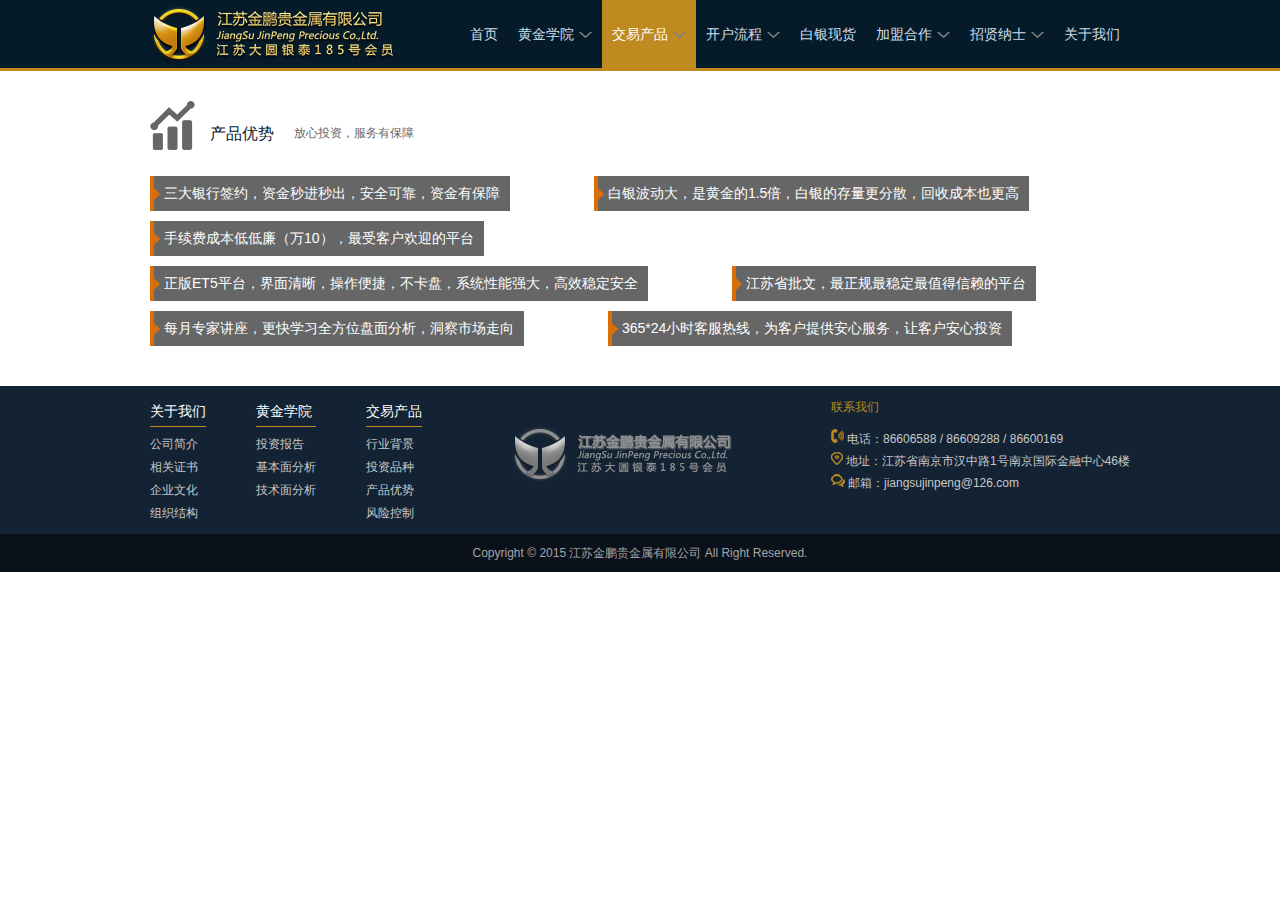
<file: aboutUs.html>
<!DOCTYPE html PUBLIC "-//W3C//DTD XHTML 1.0 Transitional//EN" "http://www.w3.org/TR/xhtml1/DTD/xhtml1-transitional.dtd">
<html xmlns="http://www.w3.org/1999/xhtml">
<head>
    <meta http-equiv="Content-Type" content="text/html; charset=utf-8" />
    <title>交易产品--企业组织结构</title>
    <link rel="stylesheet" type="text/css" href="css/common.css">
    <link rel="stylesheet" type="text/css" href="css/index.css">
    <link rel="stylesheet" type="text/css" href="css/skin/blue.monday/jplayer.blue.monday.css" />
    <script type="text/javascript" src="js/jquery-1.8.3.min.js"></script>
    <script type="text/javascript" src="js/jquery.jplayer.min.js"></script>
    <script type="text/javascript" src="js/index.js"></script>
</head>
<body>
        <!-- header start -->
        <div class="header">
            <div class="inner-wrap">
                <a href="index.html" class="logo f-l"></a>
                <ul class="menu-top f-r">
                    <li><a href="index.html">首页</a></li>
                    <li>
                        <a href="#"><span>黄金学院</span><i class="arrow-down"></i></a>
                        <ul>
                            <li><a href="artical.html">投资报告</a></li>
                            <li><a href="#">基本面分析</a></li>
                            <li><a href="#">技术面分析</a></li>
                        </ul>
                    </li>
                    <li class="active">
                        <a href="#"><span>交易产品</span><i class="arrow-down"></i></a>
                        <ul>
                            <li><a href="#">行业背景</a></li>
                            <li><a href="investType.html">投资品种</a></li>
                            <li><a href="proAdvantage.html">产品优势</a></li>
                            <li><a href="#">风险控制</a></li>
                        </ul>
                    </li>
                    <li>
                        <a href="#"><span>开户流程</span><i class="arrow-down"></i></a>
                        <ul>
                            <li><a href="#">网上开户</a></li>
                        </ul>
                    </li>
                    <li>
                        <a href="#"><span>白银现货</span></a>
                    </li>
                    <li>
                        <a href="#"><span>加盟合作</span><i class="arrow-down"></i></a>
                        <ul>
                            <li><a href="#">招商加盟</a></li>
                            <li><a href="#">业务范围</a></li>
                        </ul>
                    </li>
                    <li>
                        <a href="#"><span>招贤纳士</span><i class="arrow-down"></i></a>
                        <ul>
                            <li><a href="#">人才理念</a></li>
                            <li><a href="#">人才招聘</a></li>
                        </ul>
                    </li>
                    <li>
                        <a href="#"><span>关于我们</span></a>
                    </li>
                </ul>
            </div>
        </div><!-- header end/ -->
        
        <!-- content start -->
        <div class="content">
            <div class="icon-tit">
                <span class="f-l left-icon"><img src="images/icon/icon_5.png"></span>
                <span class="right-txt">产品优势</span>
                <span class="des-txt">放心投资，服务有保障</span>
            </div>
            <ul class="adv-list">
                <li>三大银行签约，资金秒进秒出，安全可靠，资金有保障</li>
                <li>白银波动大，是黄金的1.5倍，白银的存量更分散，回收成本也更高</li>
                <li>手续费成本低低廉（万10），最受客户欢迎的平台</li>
                <li>正版ET5平台，界面清晰，操作便捷，不卡盘，系统性能强大，高效稳定安全</li>
                <li>江苏省批文，最正规最稳定最值得信赖的平台</li>
                <li>每月专家讲座，更快学习全方位盘面分析，洞察市场走向</li>
                <li>365*24小时客服热线，为客户提供安心服务，让客户安心投资</li>
            </ul>
        </div><!-- content end/ -->
    </div>
    <div class="footer">
        <div class="footer-inner">
            <ul class="footer-nav f-l">
                <li>
                    <p class="nav-tit">关于我们</p>
                    <ul class="nav-list">
                        <li><a href="#">公司简介</a></li>
                        <li><a href="#">相关证书</a></li>
                        <li><a href="#">企业文化</a></li>
                        <li><a href="#">组织结构</a></li>
                    </ul>
                </li>
                <li>
                    <p class="nav-tit">黄金学院</p>
                    <ul class="nav-list">
                        <li><a href="#">投资报告</a></li>
                        <li><a href="#">基本面分析</a></li>
                        <li><a href="#">技术面分析</a></li>
                    </ul>
                </li>
                <li>
                    <p class="nav-tit">交易产品</p>
                    <ul class="nav-list">
                        <li><a href="#">行业背景</a></li>
                        <li><a href="#">投资品种</a></li>
                        <li><a href="#">产品优势</a></li>
                        <li><a href="#">风险控制</a></li>
                    </ul>
                </li>
            </ul>
            <div class="footer-logo f-l"></div>
            <div class="company-infor f-r">
                <p class="infor-tit">联系我们</p>
                <ul class="infor-list">
                    <li>
                        <span class="icon"><img src="images/icon/icon_f1.png" /></span>
                        <span class="txt">电话：86606588 / 86609288 / 86600169</span>
                    </li>
                    <li>
                        <span class="icon"><img src="images/icon/icon_f2.png" /></span>
                        <span class="txt">地址：江苏省南京市汉中路1号南京国际金融中心46楼</span>
                    </li>
                    <li>
                        <span class="icon"><img src="images/icon/icon_f3.png" /></span>
                        <span class="txt">邮箱：jiangsujinpeng@126.com</span>
                    </li>
                </ul>
            </div>
        </div>
    </div>
    <div class="copyright">
        <p>Copyright © 2015 江苏金鹏贵金属有限公司  All Right Reserved.</p>
    </div>
</body>
</file>
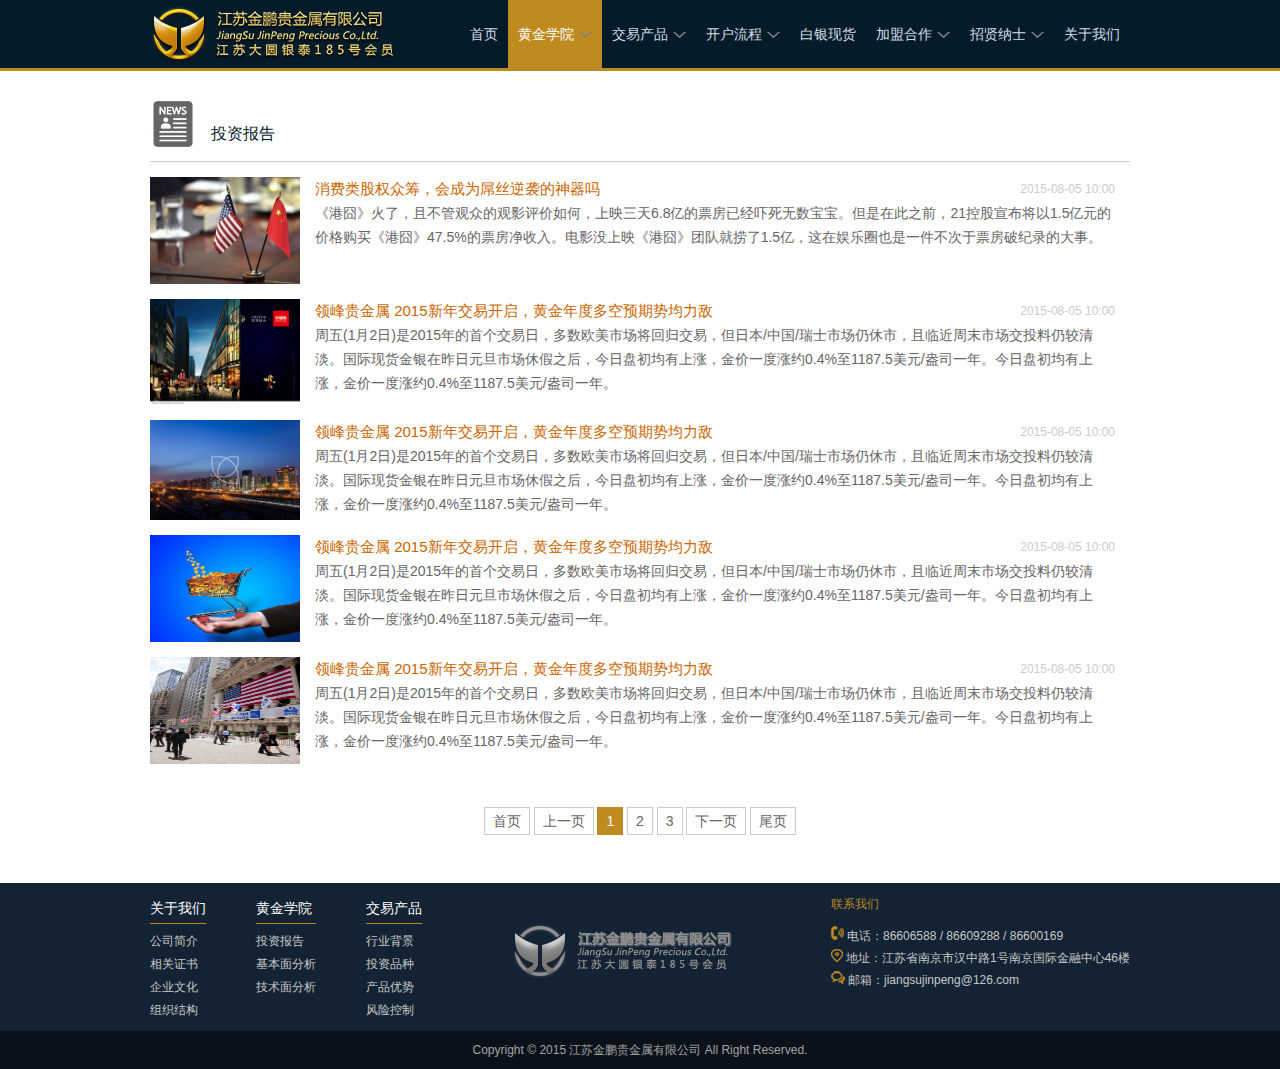
<file: artical.html>
<!DOCTYPE html PUBLIC "-//W3C//DTD XHTML 1.0 Transitional//EN" "http://www.w3.org/TR/xhtml1/DTD/xhtml1-transitional.dtd">
<html xmlns="http://www.w3.org/1999/xhtml">
<head>
    <meta http-equiv="Content-Type" content="text/html; charset=utf-8" />
    <title>黄金学院--投资报告</title>
    <link rel="stylesheet" type="text/css" href="css/common.css">
    <link rel="stylesheet" type="text/css" href="css/index.css">
    <link rel="stylesheet" type="text/css" href="css/skin/blue.monday/jplayer.blue.monday.css" />
    <script type="text/javascript" src="js/jquery-1.8.3.min.js"></script>
    <script type="text/javascript" src="js/jquery.jplayer.min.js"></script>
    <script type="text/javascript" src="js/index.js"></script>
</head>
<body>
        <!-- header start -->
        <div class="header">
            <div class="inner-wrap">
                <a href="index.html" class="logo f-l"></a>
                <ul class="menu-top f-r">
                    <li><a href="index.html">首页</a></li>
                    <li class="active">
                        <a href="#"><span>黄金学院</span><i class="arrow-down"></i></a>
                        <ul>
                            <li><a href="#">投资报告</a></li>
                            <li><a href="#">基本面分析</a></li>
                            <li><a href="#">技术面分析</a></li>
                        </ul>
                    </li>
                    <li>
                        <a href="#"><span>交易产品</span><i class="arrow-down"></i></a>
                        <ul>
                            <li><a href="#">行业背景</a></li>
                            <li><a href="investType.html">投资品种</a></li>
                            <li><a href="proAdvantage.html">产品优势</a></li>
                            <li><a href="#">风险控制</a></li>
                        </ul>
                    </li>
                    <li>
                        <a href="#"><span>开户流程</span><i class="arrow-down"></i></a>
                        <ul>
                            <li><a href="#">网上开户</a></li>
                        </ul>
                    </li>
                    <li>
                        <a href="#"><span>白银现货</span></a>
                    </li>
                    <li>
                        <a href="#"><span>加盟合作</span><i class="arrow-down"></i></a>
                        <ul>
                            <li><a href="#">招商加盟</a></li>
                            <li><a href="#">业务范围</a></li>
                        </ul>
                    </li>
                    <li>
                        <a href="#"><span>招贤纳士</span><i class="arrow-down"></i></a>
                        <ul>
                            <li><a href="#">人才理念</a></li>
                            <li><a href="#">人才招聘</a></li>
                        </ul>
                    </li>
                    <li>
                        <a href="#"><span>关于我们</span></a>
                    </li>
                </ul>
            </div>
        </div><!-- header end/ -->
        
        <!-- content start -->
        <div class="content">
            <!-- 投资报告 -->
            <div class="module-artical f-l">
                <div class="icon-tit">
                    <span class="f-l left-icon"><img src="images/icon/icon_6.png" /></span>
                    <span class="right-txt">投资报告</span>
                </div>
                <hr class="module-line2" />
                <div class="module-cont">
                    <ul class="news-list">
                        <li>
                            <a href="#" class="f-l news-img"><img src="images/news1.jpg" /></a>
                            <div class="artical-cont f-l">
                                <p class="news-top">
                                    <span class="f-l"><a href="articalDetail.html" class="news-name">消费类股权众筹，会成为屌丝逆袭的神器吗</a></span>
                                    <span class="f-r news-time">2015-08-05 10:00</span>
                                </p>
                                <p class="news-intro">《港囧》火了，且不管观众的观影评价如何，上映三天6.8亿的票房已经吓死无数宝宝。但是在此之前，21控股宣布将以1.5亿元的价格购买《港囧》47.5%的票房净收入。电影没上映《港囧》团队就捞了1.5亿，这在娱乐圈也是一件不次于票房破纪录的大事。</p>
                            </div>
                        </li>
                        <li>
                            <a href="#" class="f-l news-img"><img src="images/news3.jpg" /></a>
                            <div class="artical-cont f-l">
                                <p class="news-top">
                                    <span class="f-l"><a href="articalDetail.html" class="news-name">领峰贵金属 2015新年交易开启，黄金年度多空预期势均力敌</a></span>
                                    <span class="f-r news-time">2015-08-05 10:00</span>
                                </p>
                                <p class="news-intro">周五(1月2日)是2015年的首个交易日，多数欧美市场将回归交易，但日本/中国/瑞士市场仍休市，且临近周末市场交投料仍较清淡。国际现货金银在昨日元旦市场休假之后，今日盘初均有上涨，金价一度涨约0.4%至1187.5美元/盎司一年。今日盘初均有上涨，金价一度涨约0.4%至1187.5美元/盎司一年。</p>
                            </div>
                        </li>
                        <li>
                            <a href="#" class="f-l news-img"><img src="images/news5.jpg" /></a>
                            <div class="artical-cont f-l">
                                <p class="news-top">
                                    <span class="f-l"><a href="articalDetail.html" class="news-name">领峰贵金属 2015新年交易开启，黄金年度多空预期势均力敌</a></span>
                                    <span class="f-r news-time">2015-08-05 10:00</span>
                                </p>
                                <p class="news-intro">周五(1月2日)是2015年的首个交易日，多数欧美市场将回归交易，但日本/中国/瑞士市场仍休市，且临近周末市场交投料仍较清淡。国际现货金银在昨日元旦市场休假之后，今日盘初均有上涨，金价一度涨约0.4%至1187.5美元/盎司一年。今日盘初均有上涨，金价一度涨约0.4%至1187.5美元/盎司一年。</p>
                            </div>
                        </li>
                        <li>
                            <a href="#" class="f-l news-img"><img src="images/news6.jpg" /></a>
                            <div class="artical-cont f-l">
                                <p class="news-top">
                                    <span class="f-l"><a href="articalDetail.html" class="news-name">领峰贵金属 2015新年交易开启，黄金年度多空预期势均力敌</a></span>
                                    <span class="f-r news-time">2015-08-05 10:00</span>
                                </p>
                                <p class="news-intro">周五(1月2日)是2015年的首个交易日，多数欧美市场将回归交易，但日本/中国/瑞士市场仍休市，且临近周末市场交投料仍较清淡。国际现货金银在昨日元旦市场休假之后，今日盘初均有上涨，金价一度涨约0.4%至1187.5美元/盎司一年。今日盘初均有上涨，金价一度涨约0.4%至1187.5美元/盎司一年。</p>
                            </div>
                        </li>
                        <li>
                            <a href="#" class="f-l news-img"><img src="images/news7.jpg" /></a>
                            <div class="artical-cont f-l">
                                <p class="news-top">
                                    <span class="f-l"><a href="articalDetail.html" class="news-name">领峰贵金属 2015新年交易开启，黄金年度多空预期势均力敌</a></span>
                                    <span class="f-r news-time">2015-08-05 10:00</span>
                                </p>
                                <p class="news-intro">周五(1月2日)是2015年的首个交易日，多数欧美市场将回归交易，但日本/中国/瑞士市场仍休市，且临近周末市场交投料仍较清淡。国际现货金银在昨日元旦市场休假之后，今日盘初均有上涨，金价一度涨约0.4%至1187.5美元/盎司一年。今日盘初均有上涨，金价一度涨约0.4%至1187.5美元/盎司一年。</p>
                            </div>
                        </li>
                    </ul>
                </div>
            </div>
            <div class="clear"></div>
            <!-- 分页 -->
            <div class="page-nav-wrap">
                <a href="#">首页</a>
                <a href="#">上一页</a>
                <a href="javascript:void(0)" class="active">1</a>
                <a href="#">2</a>
                <a href="#">3</a>
                <a href="#">下一页</a>
                <a href="#">尾页</a>
            </div>
        </div><!-- content end/ -->
    </div>
    <div class="footer">
        <div class="footer-inner">
            <ul class="footer-nav f-l">
                <li>
                    <p class="nav-tit">关于我们</p>
                    <ul class="nav-list">
                        <li><a href="#">公司简介</a></li>
                        <li><a href="#">相关证书</a></li>
                        <li><a href="#">企业文化</a></li>
                        <li><a href="#">组织结构</a></li>
                    </ul>
                </li>
                <li>
                    <p class="nav-tit">黄金学院</p>
                    <ul class="nav-list">
                        <li><a href="#">投资报告</a></li>
                        <li><a href="#">基本面分析</a></li>
                        <li><a href="#">技术面分析</a></li>
                    </ul>
                </li>
                <li>
                    <p class="nav-tit">交易产品</p>
                    <ul class="nav-list">
                        <li><a href="#">行业背景</a></li>
                        <li><a href="#">投资品种</a></li>
                        <li><a href="#">产品优势</a></li>
                        <li><a href="#">风险控制</a></li>
                    </ul>
                </li>
            </ul>
            <div class="footer-logo f-l"></div>
            <div class="company-infor f-r">
                <p class="infor-tit">联系我们</p>
                <ul class="infor-list">
                    <li>
                        <span class="icon"><img src="images/icon/icon_f1.png" /></span>
                        <span class="txt">电话：86606588 / 86609288 / 86600169</span>
                    </li>
                    <li>
                        <span class="icon"><img src="images/icon/icon_f2.png" /></span>
                        <span class="txt">地址：江苏省南京市汉中路1号南京国际金融中心46楼</span>
                    </li>
                    <li>
                        <span class="icon"><img src="images/icon/icon_f3.png" /></span>
                        <span class="txt">邮箱：jiangsujinpeng@126.com</span>
                    </li>
                </ul>
            </div>
        </div>
    </div>
    <div class="copyright">
        <p>Copyright © 2015 江苏金鹏贵金属有限公司  All Right Reserved.</p>
    </div>
</body>
</file>
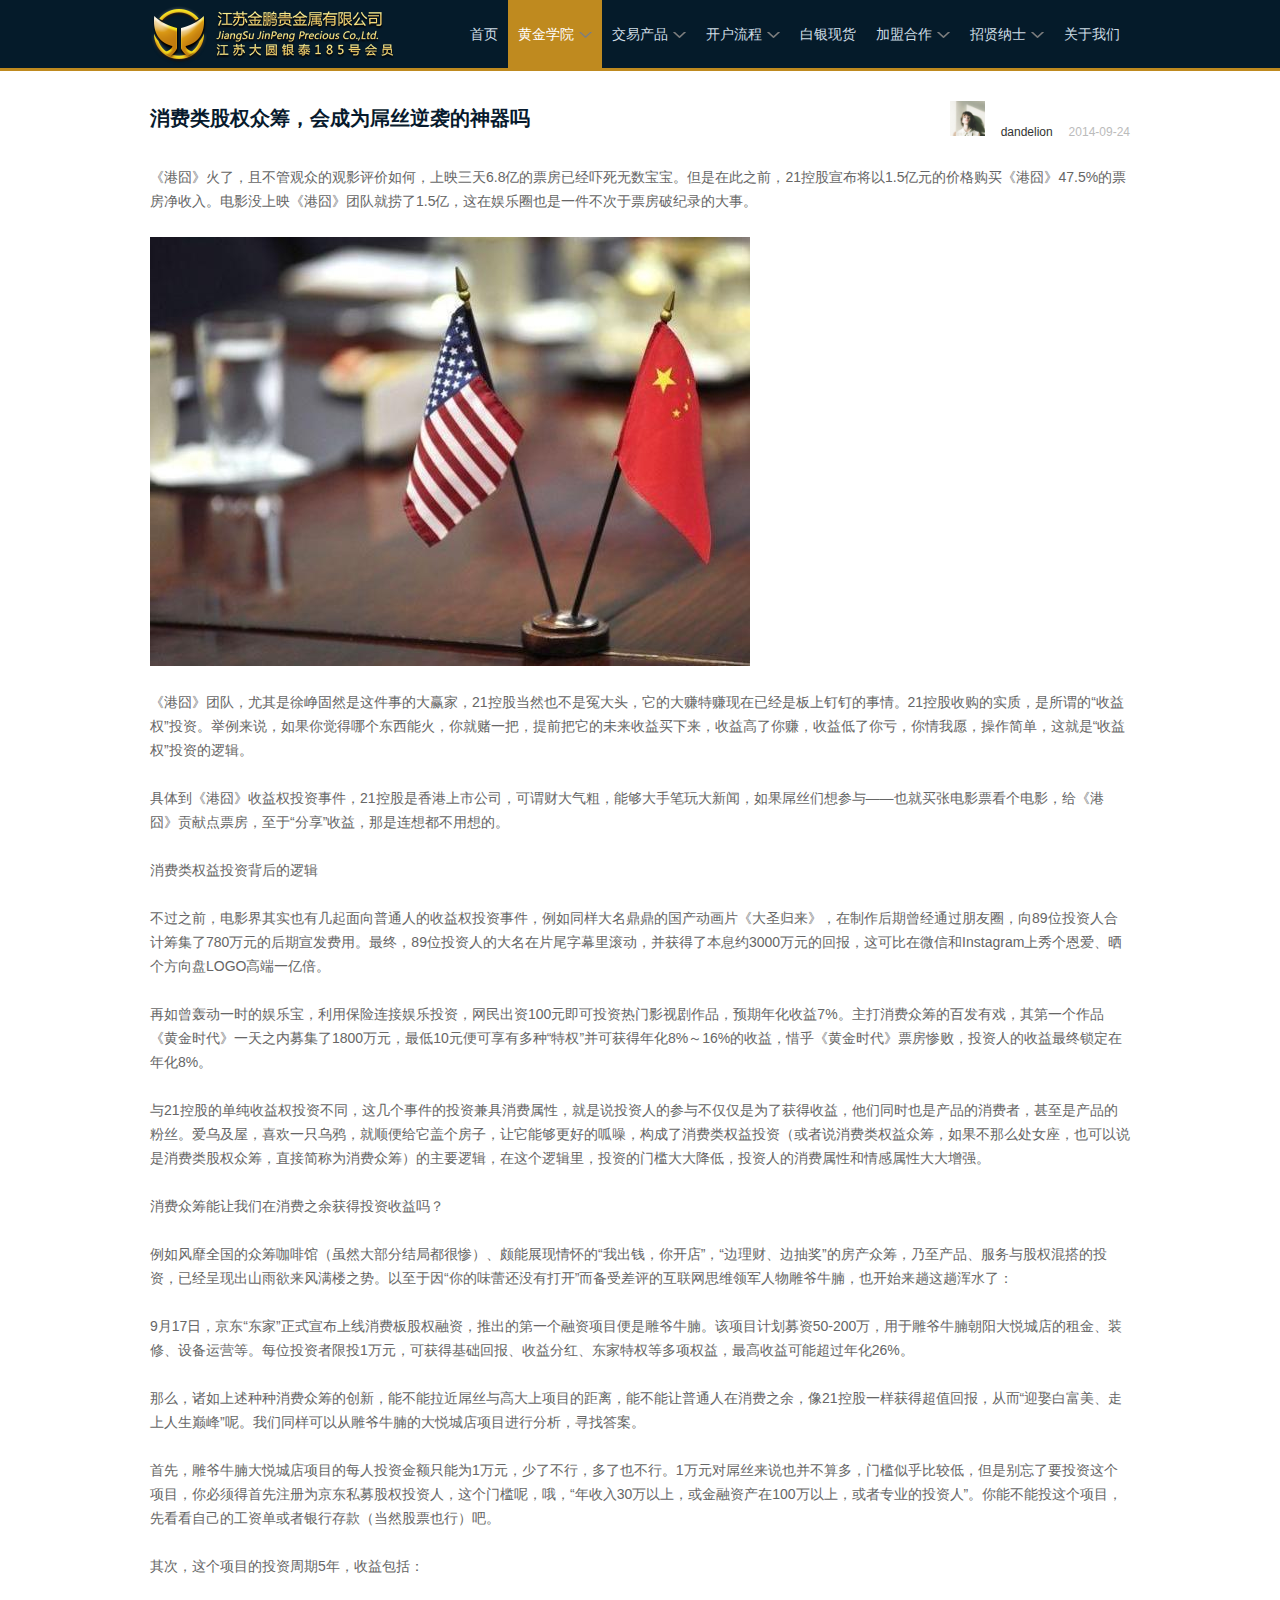
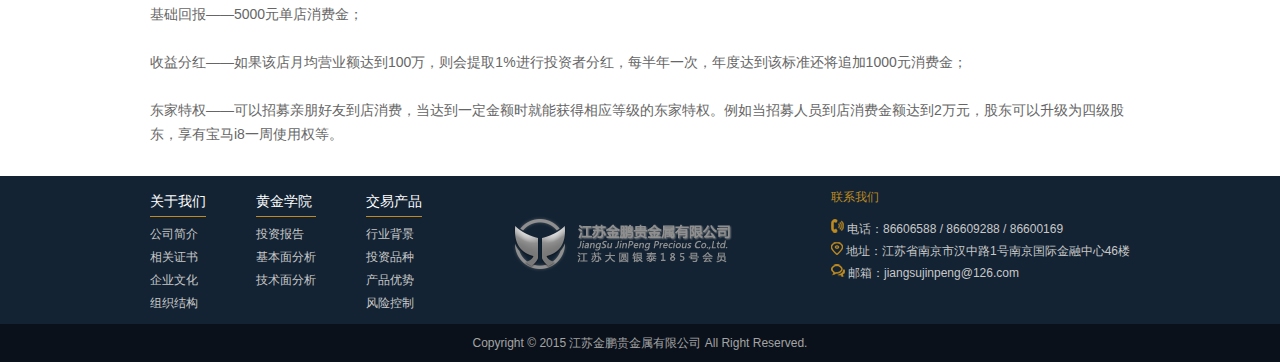
<file: articalDetail.html>
<!DOCTYPE html PUBLIC "-//W3C//DTD XHTML 1.0 Transitional//EN" "http://www.w3.org/TR/xhtml1/DTD/xhtml1-transitional.dtd">
<html xmlns="http://www.w3.org/1999/xhtml">
<head>
    <meta http-equiv="Content-Type" content="text/html; charset=utf-8" />
    <title>文章详情</title>
    <link rel="stylesheet" type="text/css" href="css/common.css">
    <link rel="stylesheet" type="text/css" href="css/index.css">
    <link rel="stylesheet" type="text/css" href="css/skin/blue.monday/jplayer.blue.monday.css" />
    <script type="text/javascript" src="js/jquery-1.8.3.min.js"></script>
    <script type="text/javascript" src="js/jquery.jplayer.min.js"></script>
    <script type="text/javascript" src="js/index.js"></script>
</head>
<body>
        <!-- header start -->
        <div class="header">
            <div class="inner-wrap">
                <a href="index.html" class="logo f-l"></a>
                <ul class="menu-top f-r">
                    <li><a href="index.html">首页</a></li>
                    <li class="active">
                        <a href="#"><span>黄金学院</span><i class="arrow-down"></i></a>
                        <ul>
                            <li><a href="artical.html">投资报告</a></li>
                            <li><a href="#">基本面分析</a></li>
                            <li><a href="#">技术面分析</a></li>
                        </ul>
                    </li>
                    <li>
                        <a href="#"><span>交易产品</span><i class="arrow-down"></i></a>
                        <ul>
                            <li><a href="#">行业背景</a></li>
                            <li><a href="investType.html">投资品种</a></li>
                            <li><a href="proAdvantage.html">产品优势</a></li>
                            <li><a href="#">风险控制</a></li>
                        </ul>
                    </li>
                    <li>
                        <a href="#"><span>开户流程</span><i class="arrow-down"></i></a>
                        <ul>
                            <li><a href="#">网上开户</a></li>
                        </ul>
                    </li>
                    <li>
                        <a href="#"><span>白银现货</span></a>
                    </li>
                    <li>
                        <a href="#"><span>加盟合作</span><i class="arrow-down"></i></a>
                        <ul>
                            <li><a href="#">招商加盟</a></li>
                            <li><a href="#">业务范围</a></li>
                        </ul>
                    </li>
                    <li>
                        <a href="#"><span>招贤纳士</span><i class="arrow-down"></i></a>
                        <ul>
                            <li><a href="#">人才理念</a></li>
                            <li><a href="#">人才招聘</a></li>
                        </ul>
                    </li>
                    <li>
                        <a href="#"><span>关于我们</span></a>
                    </li>
                </ul>
            </div>
        </div><!-- header end/ -->
        
        <!-- content start -->
        <div class="content">
            <p class="artical-name f-l">消费类股权众筹，会成为屌丝逆袭的神器吗</p>
            <div class="arti-infor f-r">
                <span class="avator"><img src="images/avator.jpg"></span>
                <span class="ava-writer">dandelion</span>
                <span class="ava-time">2014-09-24</span>
            </div>
            <div class="clear"></div>
            <div class="arti-cont">
                《港囧》火了，且不管观众的观影评价如何，上映三天6.8亿的票房已经吓死无数宝宝。但是在此之前，21控股宣布将以1.5亿元的价格购买《港囧》47.5%的票房净收入。电影没上映《港囧》团队就捞了1.5亿，这在娱乐圈也是一件不次于票房破纪录的大事。<br><br>
                <img src="images/news1.jpg" /><br><br>

《港囧》团队，尤其是徐峥固然是这件事的大赢家，21控股当然也不是冤大头，它的大赚特赚现在已经是板上钉钉的事情。21控股收购的实质，是所谓的“收益权”投资。举例来说，如果你觉得哪个东西能火，你就赌一把，提前把它的未来收益买下来，收益高了你赚，收益低了你亏，你情我愿，操作简单，这就是“收益权”投资的逻辑。<br><br>

具体到《港囧》收益权投资事件，21控股是香港上市公司，可谓财大气粗，能够大手笔玩大新闻，如果屌丝们想参与——也就买张电影票看个电影，给《港囧》贡献点票房，至于“分享”收益，那是连想都不用想的。<br><br>

消费类权益投资背后的逻辑<br><br>

不过之前，电影界其实也有几起面向普通人的收益权投资事件，例如同样大名鼎鼎的国产动画片《大圣归来》，在制作后期曾经通过朋友圈，向89位投资人合计筹集了780万元的后期宣发费用。最终，89位投资人的大名在片尾字幕里滚动，并获得了本息约3000万元的回报，这可比在微信和Instagram上秀个恩爱、晒个方向盘LOGO高端一亿倍。<br><br>

再如曾轰动一时的娱乐宝，利用保险连接娱乐投资，网民出资100元即可投资热门影视剧作品，预期年化收益7%。主打消费众筹的百发有戏，其第一个作品《黄金时代》一天之内募集了1800万元，最低10元便可享有多种“特权”并可获得年化8%～16%的收益，惜乎《黄金时代》票房惨败，投资人的收益最终锁定在年化8%。<br><br>

与21控股的单纯收益权投资不同，这几个事件的投资兼具消费属性，就是说投资人的参与不仅仅是为了获得收益，他们同时也是产品的消费者，甚至是产品的粉丝。爱乌及屋，喜欢一只乌鸦，就顺便给它盖个房子，让它能够更好的呱噪，构成了消费类权益投资（或者说消费类权益众筹，如果不那么处女座，也可以说是消费类股权众筹，直接简称为消费众筹）的主要逻辑，在这个逻辑里，投资的门槛大大降低，投资人的消费属性和情感属性大大增强。<br><br>

消费众筹能让我们在消费之余获得投资收益吗？<br><br>

例如风靡全国的众筹咖啡馆（虽然大部分结局都很惨）、颇能展现情怀的“我出钱，你开店”，“边理财、边抽奖”的房产众筹，乃至产品、服务与股权混搭的投资，已经呈现出山雨欲来风满楼之势。以至于因“你的味蕾还没有打开”而备受差评的互联网思维领军人物雕爷牛腩，也开始来趟这趟浑水了：<br><br>

9月17日，京东“东家”正式宣布上线消费板股权融资，推出的第一个融资项目便是雕爷牛腩。该项目计划募资50-200万，用于雕爷牛腩朝阳大悦城店的租金、装修、设备运营等。每位投资者限投1万元，可获得基础回报、收益分红、东家特权等多项权益，最高收益可能超过年化26%。<br><br>

那么，诸如上述种种消费众筹的创新，能不能拉近屌丝与高大上项目的距离，能不能让普通人在消费之余，像21控股一样获得超值回报，从而“迎娶白富美、走上人生巅峰”呢。我们同样可以从雕爷牛腩的大悦城店项目进行分析，寻找答案。<br><br>

首先，雕爷牛腩大悦城店项目的每人投资金额只能为1万元，少了不行，多了也不行。1万元对屌丝来说也并不算多，门槛似乎比较低，但是别忘了要投资这个项目，你必须得首先注册为京东私募股权投资人，这个门槛呢，哦，“年收入30万以上，或金融资产在100万以上，或者专业的投资人”。你能不能投这个项目，先看看自己的工资单或者银行存款（当然股票也行）吧。<br><br>

其次，这个项目的投资周期5年，收益包括：<br><br>

基础回报——5000元单店消费金；<br><br>
收益分红——如果该店月均营业额达到100万，则会提取1%进行投资者分红，每半年一次，年度达到该标准还将追加1000元消费金；<br><br>
东家特权——可以招募亲朋好友到店消费，当达到一定金额时就能获得相应等级的东家特权。例如当招募人员到店消费金额达到2万元，股东可以升级为四级股东，享有宝马i8一周使用权等。
            </div>
        </div><!-- content end/ -->
    </div>
    <div class="footer">
        <div class="footer-inner">
            <ul class="footer-nav f-l">
                <li>
                    <p class="nav-tit">关于我们</p>
                    <ul class="nav-list">
                        <li><a href="#">公司简介</a></li>
                        <li><a href="#">相关证书</a></li>
                        <li><a href="#">企业文化</a></li>
                        <li><a href="#">组织结构</a></li>
                    </ul>
                </li>
                <li>
                    <p class="nav-tit">黄金学院</p>
                    <ul class="nav-list">
                        <li><a href="#">投资报告</a></li>
                        <li><a href="#">基本面分析</a></li>
                        <li><a href="#">技术面分析</a></li>
                    </ul>
                </li>
                <li>
                    <p class="nav-tit">交易产品</p>
                    <ul class="nav-list">
                        <li><a href="#">行业背景</a></li>
                        <li><a href="#">投资品种</a></li>
                        <li><a href="#">产品优势</a></li>
                        <li><a href="#">风险控制</a></li>
                    </ul>
                </li>
            </ul>
            <div class="footer-logo f-l"></div>
            <div class="company-infor f-r">
                <p class="infor-tit">联系我们</p>
                <ul class="infor-list">
                    <li>
                        <span class="icon"><img src="images/icon/icon_f1.png" /></span>
                        <span class="txt">电话：86606588 / 86609288 / 86600169</span>
                    </li>
                    <li>
                        <span class="icon"><img src="images/icon/icon_f2.png" /></span>
                        <span class="txt">地址：江苏省南京市汉中路1号南京国际金融中心46楼</span>
                    </li>
                    <li>
                        <span class="icon"><img src="images/icon/icon_f3.png" /></span>
                        <span class="txt">邮箱：jiangsujinpeng@126.com</span>
                    </li>
                </ul>
            </div>
        </div>
    </div>
    <div class="copyright">
        <p>Copyright © 2015 江苏金鹏贵金属有限公司  All Right Reserved.</p>
    </div>
</body>
</file>
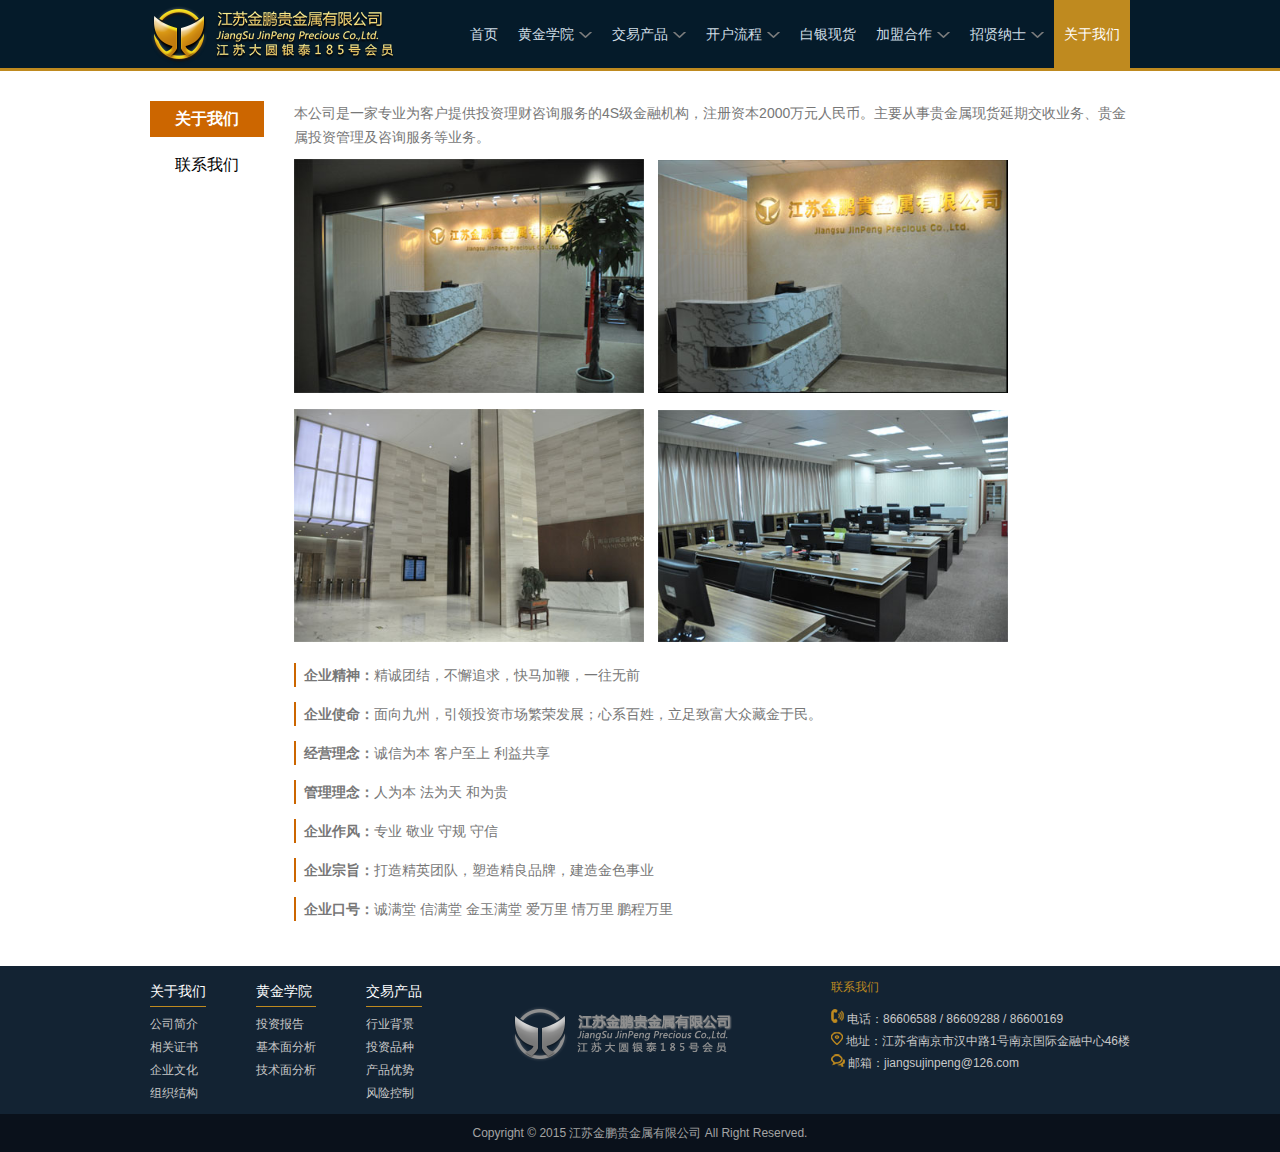
<file: companyStruc.html>
<!DOCTYPE html PUBLIC "-//W3C//DTD XHTML 1.0 Transitional//EN" "http://www.w3.org/TR/xhtml1/DTD/xhtml1-transitional.dtd">
<html xmlns="http://www.w3.org/1999/xhtml">
<head>
    <meta http-equiv="Content-Type" content="text/html; charset=utf-8" />
    <title>交易产品--关于我们</title>
    <link rel="stylesheet" type="text/css" href="css/common.css">
    <link rel="stylesheet" type="text/css" href="css/index.css">
    <link rel="stylesheet" type="text/css" href="css/skin/blue.monday/jplayer.blue.monday.css" />
    <script type="text/javascript" src="js/jquery-1.8.3.min.js"></script>
    <script type="text/javascript" src="js/jquery.jplayer.min.js"></script>
    <script type="text/javascript" src="js/index.js"></script>
    <script type="text/javascript" src="http://api.map.baidu.com/api?v=2.0&ak=F5b7256979cda2d91d0740b9ddd1a823"></script>
</head>
<body>
        <!-- header start -->
        <div class="header">
            <div class="inner-wrap">
                <a href="index.html" class="logo f-l"></a>
                <ul class="menu-top f-r">
                    <li><a href="index.html">首页</a></li>
                    <li>
                        <a href="#"><span>黄金学院</span><i class="arrow-down"></i></a>
                        <ul>
                            <li><a href="artical.html">投资报告</a></li>
                            <li><a href="#">基本面分析</a></li>
                            <li><a href="#">技术面分析</a></li>
                        </ul>
                    </li>
                    <li>
                        <a href="#"><span>交易产品</span><i class="arrow-down"></i></a>
                        <ul>
                            <li><a href="#">行业背景</a></li>
                            <li><a href="investType.html">投资品种</a></li>
                            <li><a href="proAdvantage.html">产品优势</a></li>
                            <li><a href="#">风险控制</a></li>
                        </ul>
                    </li>
                    <li>
                        <a href="#"><span>开户流程</span><i class="arrow-down"></i></a>
                        <ul>
                            <li><a href="#">网上开户</a></li>
                        </ul>
                    </li>
                    <li>
                        <a href="#"><span>白银现货</span></a>
                    </li>
                    <li>
                        <a href="#"><span>加盟合作</span><i class="arrow-down"></i></a>
                        <ul>
                            <li><a href="#">招商加盟</a></li>
                            <li><a href="#">业务范围</a></li>
                        </ul>
                    </li>
                    <li>
                        <a href="#"><span>招贤纳士</span><i class="arrow-down"></i></a>
                        <ul>
                            <li><a href="#">人才理念</a></li>
                            <li><a href="#">人才招聘</a></li>
                        </ul>
                    </li>
                    <li class="active">
                        <a href="#"><span>关于我们</span></a>
                    </li>
                </ul>
            </div>
        </div><!-- header end/ -->
        
        <!-- content start -->
        <div class="content">
            <ul class="stru-left f-l" id="aboutTab">
                <li class="active"><a href="javascript:;">关于我们</a></li>
                <li><a href="javascript:;">联系我们</a></li>
            </ul>
            <div class="stru-right f-l">
                
                <div class="right-cont" id="tabCont1">
                    <p> 本公司是一家专业为客户提供投资理财咨询服务的4S级金融机构，注册资本2000万元人民币。主要从事贵金属现货延期交收业务、贵金属投资管理及咨询服务等业务。</p>
                    <img src="images/company/1.jpg" width="350" />
                    <img src="images/company/4.jpg" width="350" />
                    <img src="images/company/2.jpg" width="350" />
                    <img src="images/company/3.jpg" width="350" />

                    <p class="txt1"><b>企业精神：</b>精诚团结，不懈追求，快马加鞭，一往无前</p>
                    <p class="txt1"><b>企业使命：</b>面向九州，引领投资市场繁荣发展；心系百姓，立足致富大众藏金于民。</p>
                    <p class="txt1"><b>经营理念：</b>诚信为本 客户至上 利益共享</p>
                    <p class="txt1"><b>管理理念：</b>人为本 法为天 和为贵</p>
                    <p class="txt1"><b>企业作风：</b>专业 敬业 守规 守信</p>
                    <p class="txt1"><b>企业宗旨：</b>打造精英团队，塑造精良品牌，建造金色事业</p>
                    <p class="txt1"><b>企业口号：</b>诚满堂 信满堂 金玉满堂 爱万里 情万里 鹏程万里</p>
                </div>
                <div class="right-cont" id="tabCont2" style="display:none">
                    <p>企业地址：江苏省南京市汉中路1号南京国际金融中心46楼</p>
                    <p>企业电话：86606588 / 86609288 / 86600169</p>
                    <p>企业邮箱：jiangsujinpeng@126.com</p>
                    <div class="bMap" id="bMap"></div>
                </div>
            </div>
            <div class="clear"></div>
        </div><!-- content end/ -->
    </div>
    <div class="footer">
        <div class="footer-inner">
            <ul class="footer-nav f-l">
                <li>
                    <p class="nav-tit">关于我们</p>
                    <ul class="nav-list">
                        <li><a href="#">公司简介</a></li>
                        <li><a href="#">相关证书</a></li>
                        <li><a href="#">企业文化</a></li>
                        <li><a href="#">组织结构</a></li>
                    </ul>
                </li>
                <li>
                    <p class="nav-tit">黄金学院</p>
                    <ul class="nav-list">
                        <li><a href="#">投资报告</a></li>
                        <li><a href="#">基本面分析</a></li>
                        <li><a href="#">技术面分析</a></li>
                    </ul>
                </li>
                <li>
                    <p class="nav-tit">交易产品</p>
                    <ul class="nav-list">
                        <li><a href="#">行业背景</a></li>
                        <li><a href="#">投资品种</a></li>
                        <li><a href="#">产品优势</a></li>
                        <li><a href="#">风险控制</a></li>
                    </ul>
                </li>
            </ul>
            <div class="footer-logo f-l"></div>
            <div class="company-infor f-r">
                <p class="infor-tit">联系我们</p>
                <ul class="infor-list">
                    <li>
                        <span class="icon"><img src="images/icon/icon_f1.png" /></span>
                        <span class="txt">电话：86606588 / 86609288 / 86600169</span>
                    </li>
                    <li>
                        <span class="icon"><img src="images/icon/icon_f2.png" /></span>
                        <span class="txt">地址：江苏省南京市汉中路1号南京国际金融中心46楼</span>
                    </li>
                    <li>
                        <span class="icon"><img src="images/icon/icon_f3.png" /></span>
                        <span class="txt">邮箱：jiangsujinpeng@126.com</span>
                    </li>
                </ul>
            </div>
        </div>
    </div>
    <div class="copyright">
        <p>Copyright © 2015 江苏金鹏贵金属有限公司  All Right Reserved.</p>
    </div>
    <script type="text/javascript">
        $(function(){
            // 百度地图
            var map = new BMap.Map("bMap"); // 创建地图实例  
            var point = new BMap.Point(118.789888,32.047723); // 创建点坐标  
            map.centerAndZoom(point, 19); //初始化地图，设置中心点坐标和地图级别

            var aboutList = $('#aboutTab li');
            aboutList.each(function(i){
              $(this).find('a').click(function(){
                $(this).parent('li').attr('class', 'active').siblings('li').attr('class', '');
                $('#tabCont' + (i + 1)).css('display', 'block').siblings('div').css('display', 'none');
              });
            });
        });
    </script>
</body>
</file>
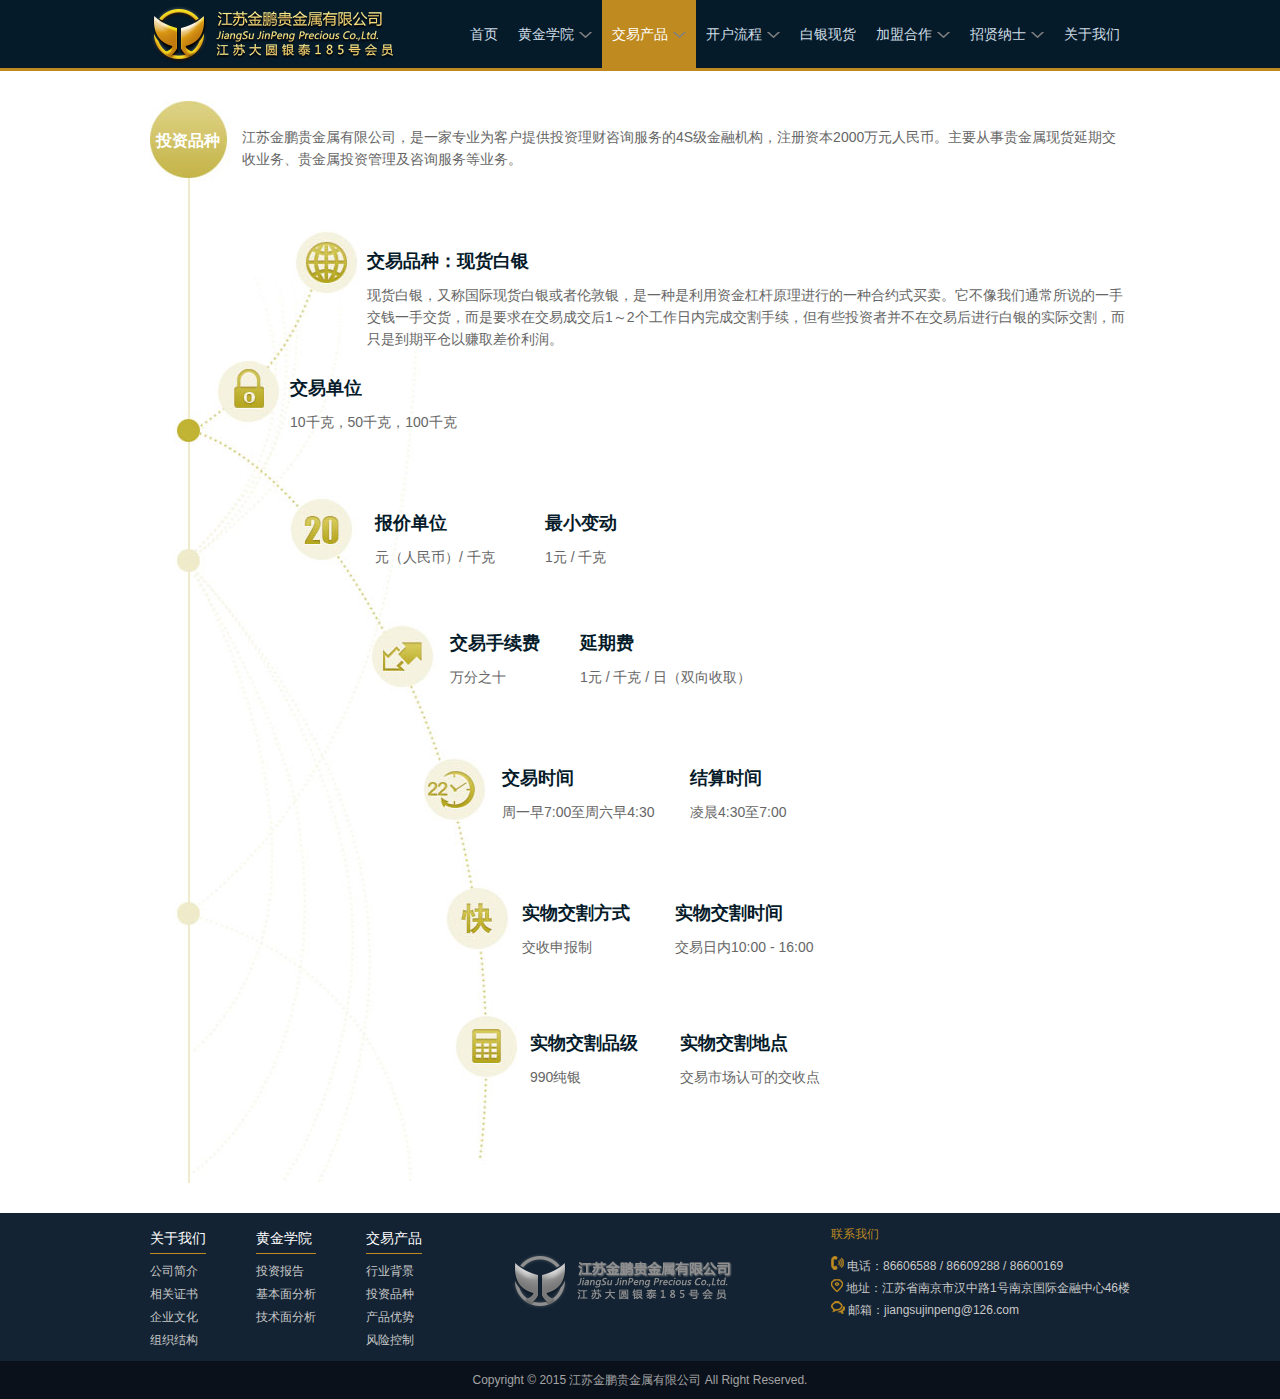
<file: investType.html>
<!DOCTYPE html PUBLIC "-//W3C//DTD XHTML 1.0 Transitional//EN" "http://www.w3.org/TR/xhtml1/DTD/xhtml1-transitional.dtd">
<html xmlns="http://www.w3.org/1999/xhtml">
<head>
    <meta http-equiv="Content-Type" content="text/html; charset=utf-8" />
    <title>交易产品--投资品种</title>
    <link rel="stylesheet" type="text/css" href="css/common.css">
    <link rel="stylesheet" type="text/css" href="css/index.css">
    <link rel="stylesheet" type="text/css" href="css/skin/blue.monday/jplayer.blue.monday.css" />
    <script type="text/javascript" src="js/jquery-1.8.3.min.js"></script>
    <script type="text/javascript" src="js/jquery.jplayer.min.js"></script>
    <script type="text/javascript" src="js/index.js"></script>
</head>
<body>
        <!-- header start -->
        <div class="header">
            <div class="inner-wrap">
                <a href="index.html" class="logo f-l"></a>
                <ul class="menu-top f-r">
                    <li><a href="index.html">首页</a></li>
                    <li>
                        <a href="#"><span>黄金学院</span><i class="arrow-down"></i></a>
                        <ul>
                            <li><a href="artical.html">投资报告</a></li>
                            <li><a href="#">基本面分析</a></li>
                            <li><a href="#">技术面分析</a></li>
                        </ul>
                    </li>
                    <li class="active">
                        <a href="#"><span>交易产品</span><i class="arrow-down"></i></a>
                        <ul>
                            <li><a href="#">行业背景</a></li>
                            <li><a href="investType.html">投资品种</a></li>
                            <li><a href="proAdvantage.html">产品优势</a></li>
                            <li><a href="#">风险控制</a></li>
                        </ul>
                    </li>
                    <li>
                        <a href="#"><span>开户流程</span><i class="arrow-down"></i></a>
                        <ul>
                            <li><a href="#">网上开户</a></li>
                        </ul>
                    </li>
                    <li>
                        <a href="#"><span>白银现货</span></a>
                    </li>
                    <li>
                        <a href="#"><span>加盟合作</span><i class="arrow-down"></i></a>
                        <ul>
                            <li><a href="#">招商加盟</a></li>
                            <li><a href="#">业务范围</a></li>
                        </ul>
                    </li>
                    <li>
                        <a href="#"><span>招贤纳士</span><i class="arrow-down"></i></a>
                        <ul>
                            <li><a href="#">人才理念</a></li>
                            <li><a href="#">人才招聘</a></li>
                        </ul>
                    </li>
                    <li>
                        <a href="#"><span>关于我们</span></a>
                    </li>
                </ul>
            </div>
        </div><!-- header end/ -->
        
        <!-- content start -->
        <div class="content invest-type-wrap">
            <div class="tit">投资品种</div>
            <div class="intro">江苏金鹏贵金属有限公司，是一家专业为客户提供投资理财咨询服务的4S级金融机构，注册资本2000万元人民币。主要从事贵金属现货延期交收业务、贵金属投资管理及咨询服务等业务。</div>
            <div class="item1">
                <div class="item-tit">交易品种：现货白银</div>
                <div class="item-cont">现货白银，又称国际现货白银或者伦敦银，是一种是利用资金杠杆原理进行的一种合约式买卖。它不像我们通常所说的一手交钱一手交货，而是要求在交易成交后1～2个工作日内完成交割手续，但有些投资者并不在交易后进行白银的实际交割，而只是到期平仓以赚取差价利润。</div>
            </div>
            <div class="item2">
                <div class="item-tit">交易单位</div>
                <div class="item-cont">10千克，50千克，100千克</div>
            </div>
            <div class="item3">
                <div class="item-tit">报价单位</div>
                <div class="item-cont">元（人民币）/ 千克</div>
            </div>
            <div class="item4">
                <div class="item-tit">最小变动</div>
                <div class="item-cont">1元 / 千克</div>
            </div>
            <div class="item5">
                <div class="item-tit">交易手续费</div>
                <div class="item-cont">万分之十</div>
            </div>
            <div class="item6">
                <div class="item-tit">延期费</div>
                <div class="item-cont">1元 / 千克 / 日（双向收取）</div>
            </div>
            <div class="item7">
                <div class="item-tit">交易时间</div>
                <div class="item-cont">周一早7:00至周六早4:30</div>
            </div>
            <div class="item8">
                <div class="item-tit">结算时间</div>
                <div class="item-cont">凌晨4:30至7:00</div>
            </div>
            <div class="item9">
                <div class="item-tit">实物交割方式</div>
                <div class="item-cont">交收申报制</div>
            </div>
            <div class="item10">
                <div class="item-tit">实物交割时间</div>
                <div class="item-cont">交易日内10:00 - 16:00</div>
            </div>
            <div class="item11">
                <div class="item-tit">实物交割品级</div>
                <div class="item-cont">990纯银</div>
            </div>
            <div class="item12">
                <div class="item-tit">实物交割地点</div>
                <div class="item-cont">交易市场认可的交收点</div>
            </div>
        </div><!-- content end/ -->
    </div>
    <div class="footer">
        <div class="footer-inner">
            <ul class="footer-nav f-l">
                <li>
                    <p class="nav-tit">关于我们</p>
                    <ul class="nav-list">
                        <li><a href="#">公司简介</a></li>
                        <li><a href="#">相关证书</a></li>
                        <li><a href="#">企业文化</a></li>
                        <li><a href="#">组织结构</a></li>
                    </ul>
                </li>
                <li>
                    <p class="nav-tit">黄金学院</p>
                    <ul class="nav-list">
                        <li><a href="#">投资报告</a></li>
                        <li><a href="#">基本面分析</a></li>
                        <li><a href="#">技术面分析</a></li>
                    </ul>
                </li>
                <li>
                    <p class="nav-tit">交易产品</p>
                    <ul class="nav-list">
                        <li><a href="#">行业背景</a></li>
                        <li><a href="#">投资品种</a></li>
                        <li><a href="#">产品优势</a></li>
                        <li><a href="#">风险控制</a></li>
                    </ul>
                </li>
            </ul>
            <div class="footer-logo f-l"></div>
            <div class="company-infor f-r">
                <p class="infor-tit">联系我们</p>
                <ul class="infor-list">
                    <li>
                        <span class="icon"><img src="images/icon/icon_f1.png" /></span>
                        <span class="txt">电话：86606588 / 86609288 / 86600169</span>
                    </li>
                    <li>
                        <span class="icon"><img src="images/icon/icon_f2.png" /></span>
                        <span class="txt">地址：江苏省南京市汉中路1号南京国际金融中心46楼</span>
                    </li>
                    <li>
                        <span class="icon"><img src="images/icon/icon_f3.png" /></span>
                        <span class="txt">邮箱：jiangsujinpeng@126.com</span>
                    </li>
                </ul>
            </div>
        </div>
    </div>
    <div class="copyright">
        <p>Copyright © 2015 江苏金鹏贵金属有限公司  All Right Reserved.</p>
    </div>
</body>
</file>
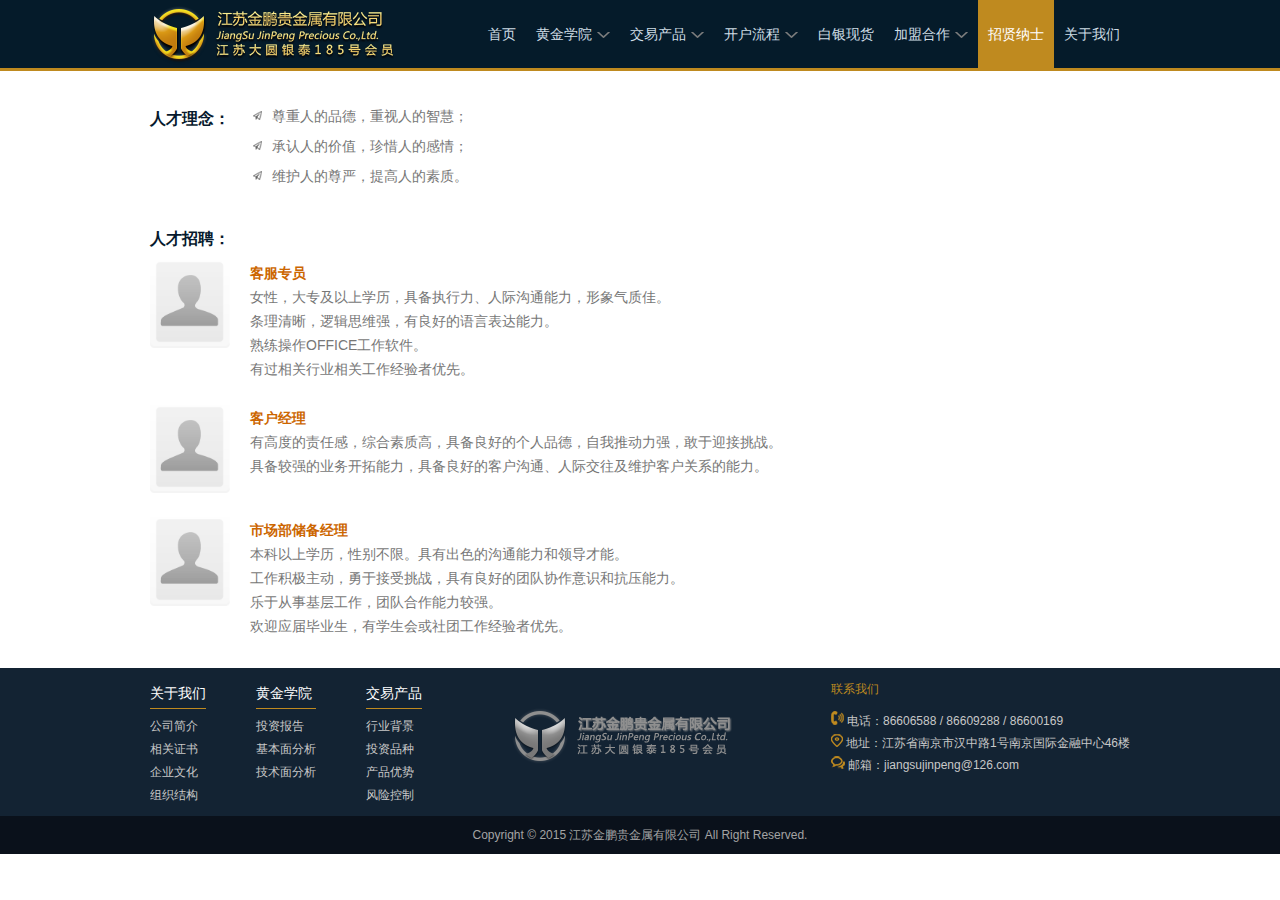
<file: joinUs.html>
<!DOCTYPE html PUBLIC "-//W3C//DTD XHTML 1.0 Transitional//EN" "http://www.w3.org/TR/xhtml1/DTD/xhtml1-transitional.dtd">
<html xmlns="http://www.w3.org/1999/xhtml">
<head>
    <meta http-equiv="Content-Type" content="text/html; charset=utf-8" />
    <title>交易产品--招贤纳士</title>
    <link rel="stylesheet" type="text/css" href="css/common.css">
    <link rel="stylesheet" type="text/css" href="css/index.css">
    <link rel="stylesheet" type="text/css" href="css/skin/blue.monday/jplayer.blue.monday.css" />
    <script type="text/javascript" src="js/jquery-1.8.3.min.js"></script>
    <script type="text/javascript" src="js/jquery.jplayer.min.js"></script>
    <script type="text/javascript" src="js/index.js"></script>
</head>
<body>
        <!-- header start -->
        <div class="header">
            <div class="inner-wrap">
                <a href="index.html" class="logo f-l"></a>
                <ul class="menu-top f-r">
                    <li><a href="index.html">首页</a></li>
                    <li>
                        <a href="#"><span>黄金学院</span><i class="arrow-down"></i></a>
                        <ul>
                            <li><a href="artical.html">投资报告</a></li>
                            <li><a href="#">基本面分析</a></li>
                            <li><a href="#">技术面分析</a></li>
                        </ul>
                    </li>
                    <li>
                        <a href="#"><span>交易产品</span><i class="arrow-down"></i></a>
                        <ul>
                            <li><a href="#">行业背景</a></li>
                            <li><a href="investType.html">投资品种</a></li>
                            <li><a href="proAdvantage.html">产品优势</a></li>
                            <li><a href="#">风险控制</a></li>
                        </ul>
                    </li>
                    <li>
                        <a href="#"><span>开户流程</span><i class="arrow-down"></i></a>
                        <ul>
                            <li><a href="#">网上开户</a></li>
                        </ul>
                    </li>
                    <li>
                        <a href="#"><span>白银现货</span></a>
                    </li>
                    <li>
                        <a href="#"><span>加盟合作</span><i class="arrow-down"></i></a>
                        <ul>
                            <li><a href="#">招商加盟</a></li>
                            <li><a href="#">业务范围</a></li>
                        </ul>
                    </li>
                    <li class="active">
                        <a href="#"><span>招贤纳士</span></a>
                    </li>
                    <li>
                        <a href="#"><span>关于我们</span></a>
                    </li>
                </ul>
            </div>
        </div><!-- header end/ -->
        
        <!-- content start -->
        <div class="content">
            <p class="join-tit f-l">人才理念：</p>
            <ul class="join-list f-l">
                <li>
                    <i class="icon-notice"></i>
                    <span>尊重人的品德，重视人的智慧；</span>
                </li>
                <li>
                    <i class="icon-notice"></i>
                    <span>承认人的价值，珍惜人的感情；</span>
                </li>
                <li>
                    <i class="icon-notice"></i>
                    <span>维护人的尊严，提高人的素质。</span>
                </li>
            </ul>
            <div class="clear"></div>
            <p class="join-tit">人才招聘：</p>
            <ul class="num-list">
                <li>
                    <div class="left-ava f-l"><img src="images/ava.png" /></div>
                    <div class="right-des f-l">
                        <p class="join-name">客服专员</p>
                        <p>女性，大专及以上学历，具备执行力、人际沟通能力，形象气质佳。</p>
                        <p>条理清晰，逻辑思维强，有良好的语言表达能力。</p>
                        <p>熟练操作OFFICE工作软件。</p>
                        <p>有过相关行业相关工作经验者优先。</p>
                    </div>
                </li>
                <li>
                    <div class="left-ava f-l"><img src="images/ava.png" /></div>
                    <div class="right-des f-l">
                        <p class="join-name">客户经理</p>
                        <p>有高度的责任感，综合素质高，具备良好的个人品德，自我推动力强，敢于迎接挑战。</p>
                        <p>具备较强的业务开拓能力，具备良好的客户沟通、人际交往及维护客户关系的能力。</p>
                    </div>
                </li>
                <li>
                    <div class="left-ava f-l"><img src="images/ava.png" /></div>
                    <div class="right-des f-l">
                        <p class="join-name">市场部储备经理</p>
                        <p>本科以上学历，性别不限。具有出色的沟通能力和领导才能。</p>
                        <p>工作积极主动，勇于接受挑战，具有良好的团队协作意识和抗压能力。</p>
                        <p>乐于从事基层工作，团队合作能力较强。</p>
                        <p>欢迎应届毕业生，有学生会或社团工作经验者优先。</p>
                    </div>
                </li>
            </ul>
        </div><!-- content end/ -->
    </div>
    <div class="footer">
        <div class="footer-inner">
            <ul class="footer-nav f-l">
                <li>
                    <p class="nav-tit">关于我们</p>
                    <ul class="nav-list">
                        <li><a href="#">公司简介</a></li>
                        <li><a href="#">相关证书</a></li>
                        <li><a href="#">企业文化</a></li>
                        <li><a href="#">组织结构</a></li>
                    </ul>
                </li>
                <li>
                    <p class="nav-tit">黄金学院</p>
                    <ul class="nav-list">
                        <li><a href="#">投资报告</a></li>
                        <li><a href="#">基本面分析</a></li>
                        <li><a href="#">技术面分析</a></li>
                    </ul>
                </li>
                <li>
                    <p class="nav-tit">交易产品</p>
                    <ul class="nav-list">
                        <li><a href="#">行业背景</a></li>
                        <li><a href="#">投资品种</a></li>
                        <li><a href="#">产品优势</a></li>
                        <li><a href="#">风险控制</a></li>
                    </ul>
                </li>
            </ul>
            <div class="footer-logo f-l"></div>
            <div class="company-infor f-r">
                <p class="infor-tit">联系我们</p>
                <ul class="infor-list">
                    <li>
                        <span class="icon"><img src="images/icon/icon_f1.png" /></span>
                        <span class="txt">电话：86606588 / 86609288 / 86600169</span>
                    </li>
                    <li>
                        <span class="icon"><img src="images/icon/icon_f2.png" /></span>
                        <span class="txt">地址：江苏省南京市汉中路1号南京国际金融中心46楼</span>
                    </li>
                    <li>
                        <span class="icon"><img src="images/icon/icon_f3.png" /></span>
                        <span class="txt">邮箱：jiangsujinpeng@126.com</span>
                    </li>
                </ul>
            </div>
        </div>
    </div>
    <div class="copyright">
        <p>Copyright © 2015 江苏金鹏贵金属有限公司  All Right Reserved.</p>
    </div>
</body>
</file>
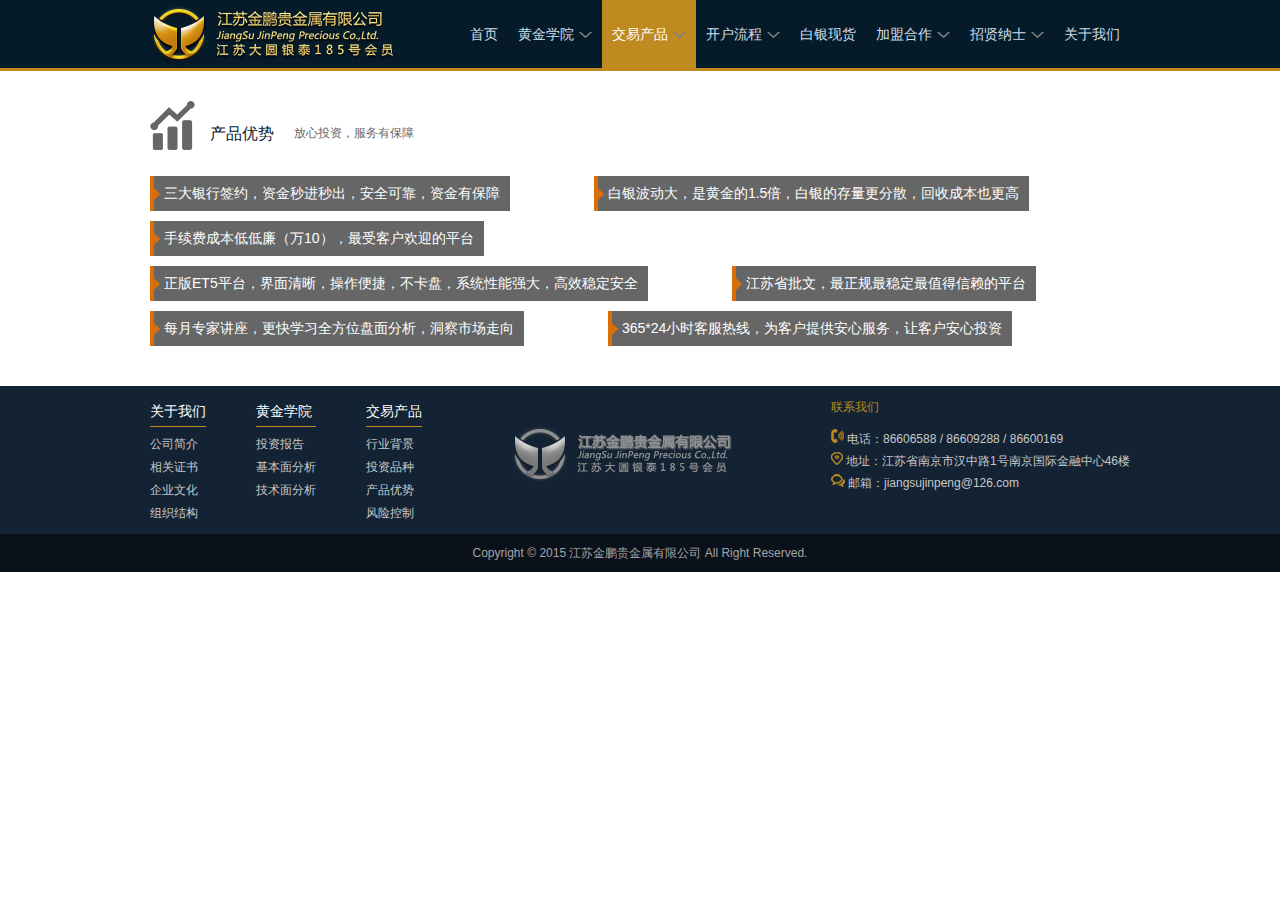
<file: proAdvantage.html>
<!DOCTYPE html PUBLIC "-//W3C//DTD XHTML 1.0 Transitional//EN" "http://www.w3.org/TR/xhtml1/DTD/xhtml1-transitional.dtd">
<html xmlns="http://www.w3.org/1999/xhtml">
<head>
    <meta http-equiv="Content-Type" content="text/html; charset=utf-8" />
    <title>交易产品--产品优势</title>
    <link rel="stylesheet" type="text/css" href="css/common.css">
    <link rel="stylesheet" type="text/css" href="css/index.css">
    <link rel="stylesheet" type="text/css" href="css/skin/blue.monday/jplayer.blue.monday.css" />
    <script type="text/javascript" src="js/jquery-1.8.3.min.js"></script>
    <script type="text/javascript" src="js/jquery.jplayer.min.js"></script>
    <script type="text/javascript" src="js/index.js"></script>
</head>
<body>
        <!-- header start -->
        <div class="header">
            <div class="inner-wrap">
                <a href="index.html" class="logo f-l"></a>
                <ul class="menu-top f-r">
                    <li><a href="index.html">首页</a></li>
                    <li>
                        <a href="#"><span>黄金学院</span><i class="arrow-down"></i></a>
                        <ul>
                            <li><a href="artical.html">投资报告</a></li>
                            <li><a href="#">基本面分析</a></li>
                            <li><a href="#">技术面分析</a></li>
                        </ul>
                    </li>
                    <li class="active">
                        <a href="#"><span>交易产品</span><i class="arrow-down"></i></a>
                        <ul>
                            <li><a href="#">行业背景</a></li>
                            <li><a href="investType.html">投资品种</a></li>
                            <li><a href="proAdvantage.html">产品优势</a></li>
                            <li><a href="#">风险控制</a></li>
                        </ul>
                    </li>
                    <li>
                        <a href="#"><span>开户流程</span><i class="arrow-down"></i></a>
                        <ul>
                            <li><a href="#">网上开户</a></li>
                        </ul>
                    </li>
                    <li>
                        <a href="#"><span>白银现货</span></a>
                    </li>
                    <li>
                        <a href="#"><span>加盟合作</span><i class="arrow-down"></i></a>
                        <ul>
                            <li><a href="#">招商加盟</a></li>
                            <li><a href="#">业务范围</a></li>
                        </ul>
                    </li>
                    <li>
                        <a href="#"><span>招贤纳士</span><i class="arrow-down"></i></a>
                        <ul>
                            <li><a href="#">人才理念</a></li>
                            <li><a href="#">人才招聘</a></li>
                        </ul>
                    </li>
                    <li>
                        <a href="#"><span>关于我们</span></a>
                    </li>
                </ul>
            </div>
        </div><!-- header end/ -->
        
        <!-- content start -->
        <div class="content">
            <div class="icon-tit">
                <span class="f-l left-icon"><img src="images/icon/icon_5.png"></span>
                <span class="right-txt">产品优势</span>
                <span class="des-txt">放心投资，服务有保障</span>
            </div>
            <ul class="adv-list">
                <li>三大银行签约，资金秒进秒出，安全可靠，资金有保障</li>
                <li>白银波动大，是黄金的1.5倍，白银的存量更分散，回收成本也更高</li>
                <li>手续费成本低低廉（万10），最受客户欢迎的平台</li>
                <li>正版ET5平台，界面清晰，操作便捷，不卡盘，系统性能强大，高效稳定安全</li>
                <li>江苏省批文，最正规最稳定最值得信赖的平台</li>
                <li>每月专家讲座，更快学习全方位盘面分析，洞察市场走向</li>
                <li>365*24小时客服热线，为客户提供安心服务，让客户安心投资</li>
            </ul>
        </div><!-- content end/ -->
    </div>
    <div class="footer">
        <div class="footer-inner">
            <ul class="footer-nav f-l">
                <li>
                    <p class="nav-tit">关于我们</p>
                    <ul class="nav-list">
                        <li><a href="#">公司简介</a></li>
                        <li><a href="#">相关证书</a></li>
                        <li><a href="#">企业文化</a></li>
                        <li><a href="#">组织结构</a></li>
                    </ul>
                </li>
                <li>
                    <p class="nav-tit">黄金学院</p>
                    <ul class="nav-list">
                        <li><a href="#">投资报告</a></li>
                        <li><a href="#">基本面分析</a></li>
                        <li><a href="#">技术面分析</a></li>
                    </ul>
                </li>
                <li>
                    <p class="nav-tit">交易产品</p>
                    <ul class="nav-list">
                        <li><a href="#">行业背景</a></li>
                        <li><a href="#">投资品种</a></li>
                        <li><a href="#">产品优势</a></li>
                        <li><a href="#">风险控制</a></li>
                    </ul>
                </li>
            </ul>
            <div class="footer-logo f-l"></div>
            <div class="company-infor f-r">
                <p class="infor-tit">联系我们</p>
                <ul class="infor-list">
                    <li>
                        <span class="icon"><img src="images/icon/icon_f1.png" /></span>
                        <span class="txt">电话：86606588 / 86609288 / 86600169</span>
                    </li>
                    <li>
                        <span class="icon"><img src="images/icon/icon_f2.png" /></span>
                        <span class="txt">地址：江苏省南京市汉中路1号南京国际金融中心46楼</span>
                    </li>
                    <li>
                        <span class="icon"><img src="images/icon/icon_f3.png" /></span>
                        <span class="txt">邮箱：jiangsujinpeng@126.com</span>
                    </li>
                </ul>
            </div>
        </div>
    </div>
    <div class="copyright">
        <p>Copyright © 2015 江苏金鹏贵金属有限公司  All Right Reserved.</p>
    </div>
</body>
</file>
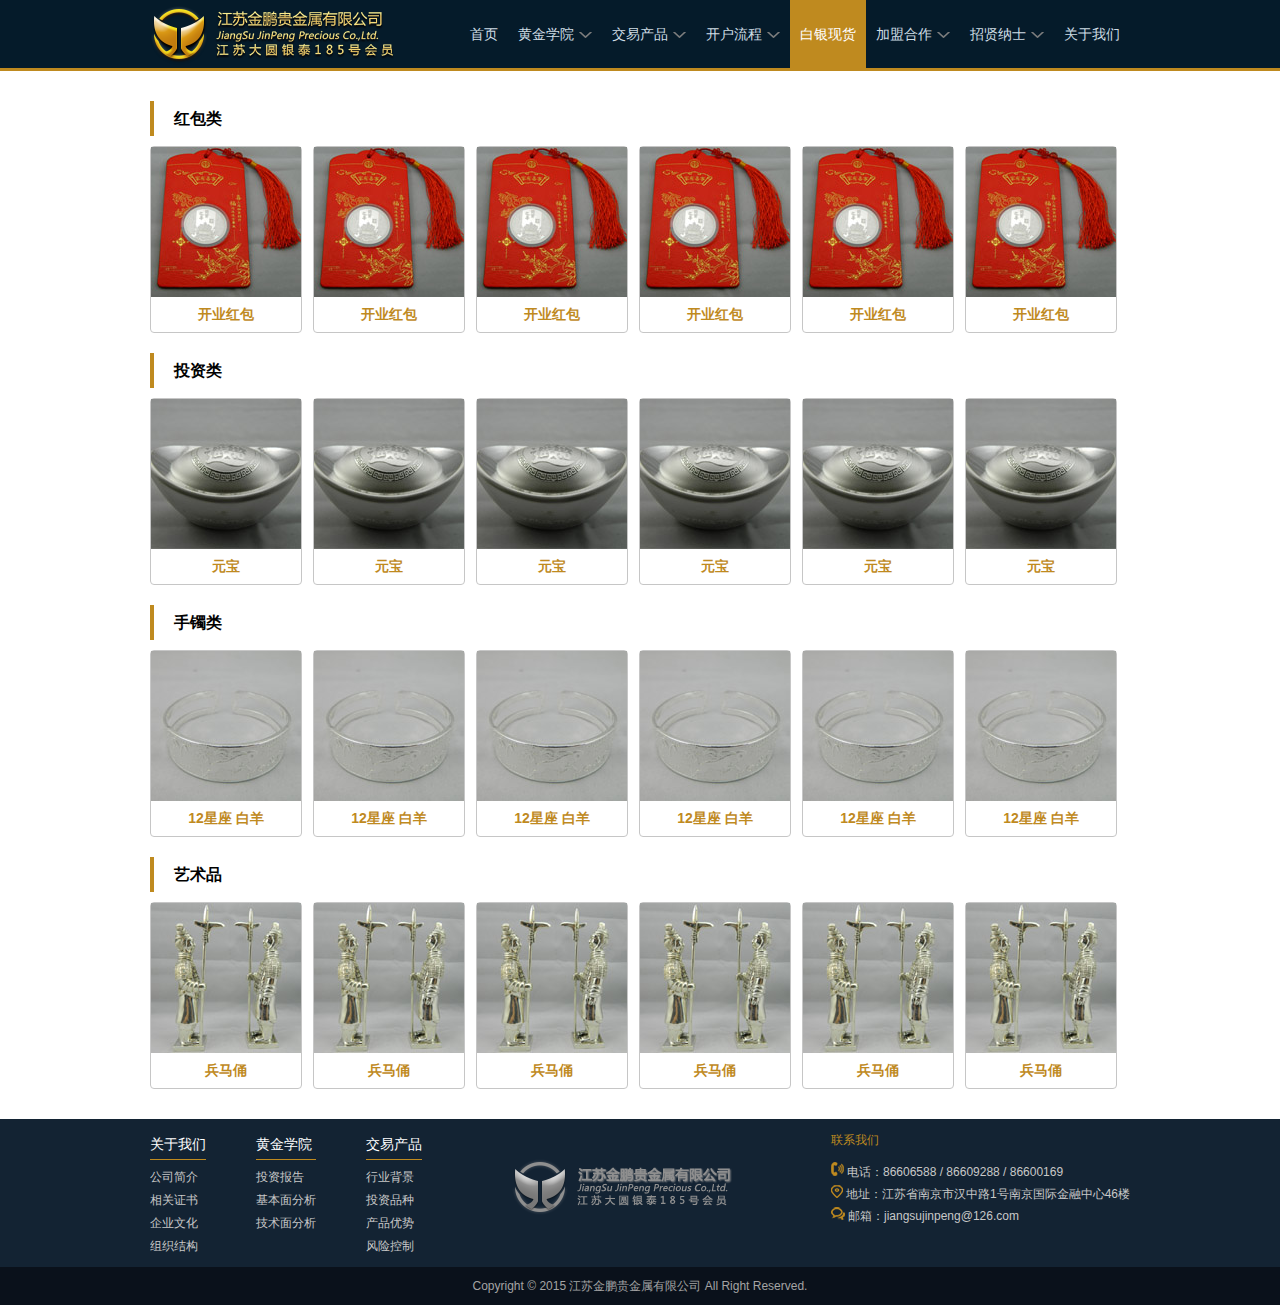
<file: proList.html>
<!DOCTYPE html PUBLIC "-//W3C//DTD XHTML 1.0 Transitional//EN" "http://www.w3.org/TR/xhtml1/DTD/xhtml1-transitional.dtd">
<html xmlns="http://www.w3.org/1999/xhtml">
<head>
    <meta http-equiv="Content-Type" content="text/html; charset=utf-8" />
    <title>白银现货</title>
    <link rel="stylesheet" type="text/css" href="css/common.css">
    <link rel="stylesheet" type="text/css" href="css/index.css">
    <link rel="stylesheet" type="text/css" href="css/skin/blue.monday/jplayer.blue.monday.css" />
    <script type="text/javascript" src="js/jquery-1.8.3.min.js"></script>
    <script type="text/javascript" src="js/jquery.jplayer.min.js"></script>
    <script type="text/javascript" src="js/index.js"></script>
</head>
<body>
        <!-- header start -->
        <div class="header">
            <div class="inner-wrap">
                <a href="index.html" class="logo f-l"></a>
                <ul class="menu-top f-r">
                    <li><a href="index.html">首页</a></li>
                    <li>
                        <a href="#"><span>黄金学院</span><i class="arrow-down"></i></a>
                        <ul>
                            <li><a href="artical.html">投资报告</a></li>
                            <li><a href="#">基本面分析</a></li>
                            <li><a href="#">技术面分析</a></li>
                        </ul>
                    </li>
                    <li>
                        <a href="#"><span>交易产品</span><i class="arrow-down"></i></a>
                        <ul>
                            <li><a href="#">行业背景</a></li>
                            <li><a href="investType.html">投资品种</a></li>
                            <li><a href="proAdvantage.html">产品优势</a></li>
                            <li><a href="#">风险控制</a></li>
                        </ul>
                    </li>
                    <li>
                        <a href="#"><span>开户流程</span><i class="arrow-down"></i></a>
                        <ul>
                            <li><a href="#">网上开户</a></li>
                        </ul>
                    </li>
                    <li class="active">
                        <a href="#"><span>白银现货</span></a>
                    </li>
                    <li>
                        <a href="#"><span>加盟合作</span><i class="arrow-down"></i></a>
                        <ul>
                            <li><a href="#">招商加盟</a></li>
                            <li><a href="#">业务范围</a></li>
                        </ul>
                    </li>
                    <li>
                        <a href="#"><span>招贤纳士</span><i class="arrow-down"></i></a>
                        <ul>
                            <li><a href="#">人才理念</a></li>
                            <li><a href="#">人才招聘</a></li>
                        </ul>
                    </li>
                    <li>
                        <a href="#"><span>关于我们</span></a>
                    </li>
                </ul>
            </div>
        </div><!-- header end/ -->
        
        <!-- content start -->
        <div class="content">
            <div class="pro-item">
                <p class="pro-tit">红包类</p>
                <ul class="pro-list">
                    <li><a href="javascript:void(0)"><img src="images/pro/1a.jpg" /><div class="pro-name">开业红包</div></a></li>
                    <li><a href="javascript:void(0)"><img src="images/pro/1a.jpg" /><div class="pro-name">开业红包</div></a></li>
                    <li><a href="javascript:void(0)"><img src="images/pro/1a.jpg" /><div class="pro-name">开业红包</div></a></li>
                    <li><a href="javascript:void(0)"><img src="images/pro/1a.jpg" /><div class="pro-name">开业红包</div></a></li>
                    <li><a href="javascript:void(0)"><img src="images/pro/1a.jpg" /><div class="pro-name">开业红包</div></a></li>
                    <li><a href="javascript:void(0)"><img src="images/pro/1a.jpg" /><div class="pro-name">开业红包</div></a></li>
                </ul>
            </div>
            <div class="pro-item">
                <p class="pro-tit">投资类</p>
                <ul class="pro-list">
                    <li><a href="javascript:void(0)"><img src="images/pro/24a.jpg" /><div class="pro-name">元宝</div></a></li>
                    <li><a href="javascript:void(0)"><img src="images/pro/24a.jpg" /><div class="pro-name">元宝</div></a></li>
                    <li><a href="javascript:void(0)"><img src="images/pro/24a.jpg" /><div class="pro-name">元宝</div></a></li>
                    <li><a href="javascript:void(0)"><img src="images/pro/24a.jpg" /><div class="pro-name">元宝</div></a></li>
                    <li><a href="javascript:void(0)"><img src="images/pro/24a.jpg" /><div class="pro-name">元宝</div></a></li>
                    <li><a href="javascript:void(0)"><img src="images/pro/24a.jpg" /><div class="pro-name">元宝</div></a></li>
                </ul>
            </div>
            <div class="pro-item">
                <p class="pro-tit">手镯类</p>
                <ul class="pro-list">
                    <li><a href="javascript:void(0)"><img src="images/pro/14a.jpg" /><div class="pro-name">12星座 白羊</div></a></li>
                    <li><a href="javascript:void(0)"><img src="images/pro/14a.jpg" /><div class="pro-name">12星座 白羊</div></a></li>
                    <li><a href="javascript:void(0)"><img src="images/pro/14a.jpg" /><div class="pro-name">12星座 白羊</div></a></li>
                    <li><a href="javascript:void(0)"><img src="images/pro/14a.jpg" /><div class="pro-name">12星座 白羊</div></a></li>
                    <li><a href="javascript:void(0)"><img src="images/pro/14a.jpg" /><div class="pro-name">12星座 白羊</div></a></li>
                    <li><a href="javascript:void(0)"><img src="images/pro/14a.jpg" /><div class="pro-name">12星座 白羊</div></a></li>
                </ul>
            </div>
            <div class="pro-item">
                <p class="pro-tit">艺术品</p>
                <ul class="pro-list">
                    <li><a href="javascript:void(0)"><img src="images/pro/20a.jpg" /><div class="pro-name">兵马俑</div></a></li>
                    <li><a href="javascript:void(0)"><img src="images/pro/20a.jpg" /><div class="pro-name">兵马俑</div></a></li>
                    <li><a href="javascript:void(0)"><img src="images/pro/20a.jpg" /><div class="pro-name">兵马俑</div></a></li>
                    <li><a href="javascript:void(0)"><img src="images/pro/20a.jpg" /><div class="pro-name">兵马俑</div></a></li>
                    <li><a href="javascript:void(0)"><img src="images/pro/20a.jpg" /><div class="pro-name">兵马俑</div></a></li>
                    <li><a href="javascript:void(0)"><img src="images/pro/20a.jpg" /><div class="pro-name">兵马俑</div></a></li>
                </ul>
            </div>
        </div><!-- content end/ -->
    </div>
    <div class="footer">
        <div class="footer-inner">
            <ul class="footer-nav f-l">
                <li>
                    <p class="nav-tit">关于我们</p>
                    <ul class="nav-list">
                        <li><a href="#">公司简介</a></li>
                        <li><a href="#">相关证书</a></li>
                        <li><a href="#">企业文化</a></li>
                        <li><a href="#">组织结构</a></li>
                    </ul>
                </li>
                <li>
                    <p class="nav-tit">黄金学院</p>
                    <ul class="nav-list">
                        <li><a href="#">投资报告</a></li>
                        <li><a href="#">基本面分析</a></li>
                        <li><a href="#">技术面分析</a></li>
                    </ul>
                </li>
                <li>
                    <p class="nav-tit">交易产品</p>
                    <ul class="nav-list">
                        <li><a href="#">行业背景</a></li>
                        <li><a href="#">投资品种</a></li>
                        <li><a href="#">产品优势</a></li>
                        <li><a href="#">风险控制</a></li>
                    </ul>
                </li>
            </ul>
            <div class="footer-logo f-l"></div>
            <div class="company-infor f-r">
                <p class="infor-tit">联系我们</p>
                <ul class="infor-list">
                    <li>
                        <span class="icon"><img src="images/icon/icon_f1.png" /></span>
                        <span class="txt">电话：86606588 / 86609288 / 86600169</span>
                    </li>
                    <li>
                        <span class="icon"><img src="images/icon/icon_f2.png" /></span>
                        <span class="txt">地址：江苏省南京市汉中路1号南京国际金融中心46楼</span>
                    </li>
                    <li>
                        <span class="icon"><img src="images/icon/icon_f3.png" /></span>
                        <span class="txt">邮箱：jiangsujinpeng@126.com</span>
                    </li>
                </ul>
            </div>
        </div>
    </div>
    <div class="copyright">
        <p>Copyright © 2015 江苏金鹏贵金属有限公司  All Right Reserved.</p>
    </div>
</body>
</file>
<file: css/index.css>
/* 幻灯片 */
.banner-wrap{clear:both}
.slideFrame{position:relative;width:100%;height:191px;overflow:hidden}
.slideFrame li{float:left}
.slideFrame ul.slideList{display:block;position:relative;height:191px}
.slideFrame ul.slideList li.slide{display:block;height:191px}
.slideFrame ul.slideList li.slide a img{width:100%}
.slideFrame ul.slideController{position:absolute;bottom:10px;right:50%}
.slideFrame ul.slideController li{margin-right:8px}
.slideFrame ul.slideController li a.slideNum{display:block;width:11px;height:11px;background:url(../images/banner/dot_off.png) no-repeat}
.slideFrame ul.slideController li a.current{background:url(../images/banner/dot_on.png) no-repeat}

.content{width: 980px;margin: 30px auto;}

.module-notice{width: 366px;padding:5px 15px 15px;background: #f4f4f4;font-size: 14px;}
.module-video{width: 326px;}
.module-entrance{width: 238px;margin-left: 20px;}
.module-entrance .module-cont{padding: 0;}
h1.module-tit{font-size: 18px;font-weight: normal;line-height: 35px;font-size: 16px;}

a.top-news{display: block; margin:11px 20px 6px;color: #cc6600;font-size: 14px;}

/* 列表 */
ul.list-news li{width: 265px; overflow: hidden;}
i.icon-notice{display: block;float: left;width:9px;height: 9px;margin:9px 3px 0 0;background: url(../images/icon/item.png) no-repeat; }
ul.list-news li a span{ float: left;font-size: 12px;line-height: 29px;}
ul.list-news li a:hover span{color: #cc6600;}
.img-r{margin-top: 10px;}

.icon-tit{overflow: hidden; margin-top: 15px;margin-bottom: 10px;}
.icon-tit .left-icon{}
.icon-tit .right-txt{color: #071a2d;font-size: 16px;display: block;line-height: 65px;height: 50px;float: left;margin-left: 15px;}
.module-cont{overflow: hidden;padding: 10px 0;}
a.entr-link{ display: block;width: 117px;height: 180px;}
a.open-on{background: url(../images/optionbg1.jpg) repeat-x;}
a.soft-down{background: url(../images/optionbg2.jpg) repeat-x;}
a.entr-link span{display: block;text-align: center;font-size: 16px;color: #fff;}
a.open-on span.top-icon{margin-top:45px;margin-bottom: 10px;}
a.soft-down span.top-icon{margin-top:53px;margin-bottom: 12px;}

.module-entrance .icon-tit{margin-top: 18px;margin-bottom: 20px;}

/* 行情走势 */
.module-hot{margin-top: 10px;width: 722px;margin-bottom: -30px;}
p.news-top{overflow: hidden;}
p.news-intro{color: #666;line-height: 24px;}
a.news-name{color: #cc6600;font-size: 15px;line-height: 24px;}
a.news-name:hover{color: #37b62f;}
span.news-time{color: #ccc;font-size: 12px;line-height: 24px;float: right!important;}
a.news-img img{width: 150px; max-height: 107px;}
.news-cont{width: 556px;margin-left: 15px;}
ul.news-list{padding-top: 5px;}
ul.news-list li{clear: both;margin-bottom: 15px;overflow: hidden;}

/* 黄金学院 */
.module-school{margin-top: 10px;width: 238px;margin-bottom: -20px;}
i.icon-school{display: block;float: left;width:13px;height: 13px;margin:8px 8px 0 8px;background: url(../images/icon/item1.png) no-repeat; }

/* 实时资讯 */
.module-instant{width: 722px;margin-top: 10px;}
.module-instant .module-cont{padding: 0;}
i.icon-instant{display: block;float: left;width:14px;height: 14px;margin:7px 8px 0 8px;background: url(../images/icon/item2.png) no-repeat; }
ul.list-instant li{border-bottom: 1px dotted #dbdada;width: 722px!important;padding: 8px 0;}

.module-right{width: 238px;margin-top: 10px;}

/* 开户流程 */
.module-process{width: 238px;}
.module-process .left-icon{margin-top: 15px;}
a.link-process{ display: block;float: left;padding: 0 5px;line-height: 24px;margin-right: 5px;margin-bottom: 8px;font-size: 12px; color: #fff;background: #e69f52;}
a.link-process:hover{background: #021b29;}

/* 疑问解答 */
.module-question{width: 238px;}
.left-line{width:8px;height: 156px; margin-top: 7px; background: url(../images/item3.png) no-repeat;}
.right-question{width: 220px;}
.order-num{width: 27px;height: 18px;padding-left:3px; text-align: center; background: url(../images/icon/item4.png) no-repeat;color: #fff;font-size: 12px;line-height: 18px;}
.question-cont p{font-size: 12px;padding-left: 6px;}
.question-cont{margin-bottom: 13px;}

/* 白银现货 */
.module-goods{position: relative;z-index: 1;margin-bottom: 30px;margin-top: 30px;}
.bottom-tit{ position: relative;z-index: 2;bottom: -1px; width: 90px;height: 34px;background: #666 url(../images/icon/arrow_top1.png) no-repeat center bottom;color: #fff;font-size: 15px;line-height: 34px;text-align: center;}
.bottom-cont{border-bottom: 1px solid #ccc;overflow: hidden;}
.leftbar{width: 22px;height: 168px;background: #d0d0d0 url(../images/icon/arrow_left.png) no-repeat center center;cursor:pointer;}
.rightbar{width: 22px;height: 168px;background: #d0d0d0 url(../images/icon/arrow_right.png) no-repeat center center;cursor:pointer;}
ul.goods-list{width:891px;height: 168px; overflow: hidden;margin:0 11px 0 34px;}
ul.goods-list li{float: left;margin-right: 22px;margin-top: 12px;}
a.goods-img{display: block;}
a.goods-name{display: block; text-align: center;line-height: 24px;font-size: 13px;}

/* 合作伙伴 */
.module-cooperation{position: relative;z-index: 1;margin-bottom: 30px;}
a.bank-item{ display: block; background: #eee; width: 159px;height: 39px;float:left;margin-right: 5px;margin-top: 10px;}
.module-cooperation .bottom-cont{border:0;margin-right: -10px;}
</file>
<file: css/common.css>
﻿@charset "utf-8";
/** 重置图片元素 **/
img {border: 0;}
input[type="text"]{ outline: none;}
/* 字体 reset */
body {font-size: 14px;font-family: "Microsoft YaHei", Arial, Helvetica, sans-serif;color: #000;line-height: 22px;}
.font-big {font-size: 16px;}
/* 字体-大号 */
.font-middle {font-size: 15px;}
/* 字体-中号 */
.font-small {font-size: 14px;}
/* 字体-小号 */
/* css reset */
html,body,div,dl,dt,dd,ul,ol,li,h1,h2,h3,h4,h5,h6,form,input,textarea,p,th,td,img,span {margin: 0;padding: 0;}
ul,ol {list-style: none;}
table {border-collapse: collapse;border-spacing: 0;}
a {text-decoration: none;color: #000000;}
a:hover {text-decoration: none;color: #000000;}
input {border: 0;font-family: "Microsoft YaHei", Arial, Helvetica, sans-serif;}
input[type='submit'],input[type='button'] {cursor: pointer;}
img {border: 0;}
iframe {border: 0;}
/* 清浮动 */
.clear {clear: both;}
.clear-no-height {height: 1px;clear: both;}
/* 浮动 */
.f-r { float: right;}
.f-l {float: left;}

/* 版权 */
.copyright { width: 100%;height:38px;background: #0a111b;clear: both;}
.copyright p { width: 100%;color: #a4a4a4;font-size: 12px;line-height: 38px;text-align: center;}

/* footer */
.footer{width: 100%;background: #132333;}
.footer-inner{width: 980px;margin: 0 auto;overflow: hidden;}
ul.footer-nav{ overflow: hidden;margin: 10px 0;}
ul.footer-nav li{float: left;margin-right: 50px;}
p.nav-tit{color: #fff;font-size: 14px;line-height: 30px;border-bottom: 1px solid #bf8a1f;margin-bottom: 5px;}
ul.nav-list li{float: none;margin: 0;}
ul.nav-list li a{color: #c8c8c8; font-size: 12px;}
ul.nav-list li a:hover{color: #fff;}
.footer-logo{width: 220px;height: 56px;margin: 40px; background: url(../images/logo_down.png) no-repeat;}
.company-infor{color: #c8c8c8;font-size: 12px;line-height: 22px;}
p.infor-tit{color: #bf8a1f;margin: 10px 0;}

/* checkbox */
div.checkbox-control{ display: block; width: 18px; height: 17px; cursor: pointer;}
div.checkbox-control.checked{ background: url(../images/checked.png) no-repeat right top;}
div.checkbox-control.uncheck{ background: url(../images/uncheck.png) no-repeat right top;}

/* 遮罩层 */
.page-mask{ display: none; position: fixed;width: 100%;height: 100%;opacity: 0.5;filter: alpha(opacity=50);-moz-opacity: 0.5;-khtml-opacity: 0.5;top: 0;left: 0;background: #000;z-index: 999;}

/* 颜色 */
.red{ color: #dd2400;}
/* 分页控件 */
.page-nav{text-align:center;}
.page-nav a{display:inline-block;border:1px solid #e5e5e5;padding:3px 5px;min-width:14px;color:#878787;font-size:15px;}
.page-nav a.active{background:#00af62;color:#fff;}
.page-nav a:hover{background:#00af62;color:#fff;}

/* 线条 */
hr.module-line{height: 0;margin:0;border:0;border-bottom: 1px solid #a7b5c3; width: 100%;}
hr.module-line2{height: 0;margin:0;border:0;border-bottom: 1px solid #ccc; width: 100%;}

/* 头部 */
.header{width: 100%;height: 68px;background: #051b2a;border-bottom: 3px solid #bf8a1f;}
.header .inner-wrap{width: 980px;margin: 0 auto;}
a.logo{display: block;width: 244px;height: 59px;background: url(../images/logo.png) no-repeat;margin-top: 6px;}

/* 头部导航 */
ul.menu-top{}
ul.menu-top>li{float: left;}
ul.menu-top>li.active a{background:#bf8a1f;color:#fff;}
ul.menu-top li a{color: #cfdde5;line-height: 68px;display: block;padding: 0 10px;overflow: hidden;}
ul.menu-top li:hover ul{display: block;}
ul.menu-top li:hover a{background:#bf8a1f;color:#fff;}
ul.menu-top li:hover a i.arrow-down{background: url(../images/icon/arrow_top.png) no-repeat;}
ul.menu-top li a span{ float: left;}
i.arrow-down{ float: left; display: block;width: 13px;height: 6px;background: url(../images/icon/arrow_down.png) no-repeat;margin-top: 32px;margin-left: 5px;}
ul.menu-top>li{position: relative;z-index: 1;}
ul.menu-top li ul{position: absolute;z-index:2;display: none;}
ul.menu-top li ul li a{background:#bf8a1f;color:#fff;padding:0 12px;line-height: 40px;height:40px;display: block;width:100%;text-align: left;}
ul.menu-top li ul li a:hover{color: #072029}

/* 文章列表 */
.module-artical{width: 100%;margin: 0;}
.module-artical .icon-tit{margin-top: 0;}
.artical-cont{width: 800px;margin-left: 15px;}

/* 文章详情 */
p.artical-name{color: #071a2d;font-size: 20px;line-height: 35px;text-align: center;font-weight: bold;}
.arti-infor{text-align: center;}
.arti-infor span.avator img{width: 35px;}
.arti-infor span.ava-writer{color: #333;font-size: 12px;line-height: 26px;margin: 0 12px;}
.arti-infor span.ava-time{color: #bbb;font-size: 12px;line-height: 26px;}
.arti-cont{font-size: 14px;line-height: 24px;color: #666;margin:20px 0;}

/* 分页 */
.page-nav-wrap{ text-align: center;margin:20px 0 50px;}
.page-nav-wrap a{padding: 5px 8px;border: 1px solid #ccc;color: #666;font-size: 14px;line-height: 24px;}
.page-nav-wrap a.active{background: #bf8a1f;color: #fff;border:1px solid #bf8a1f;cursor: default;}
.page-nav-wrap a:hover{background: #bf8a1f;color: #fff;border:1px solid #bf8a1f;}

/* 投资品种 */
.invest-type-wrap{ position: relative;color: #666; height: 1082px; background: url(../images/invest_17.jpg) no-repeat left 0;}
.invest-type-wrap .tit{color: #fff;line-height: 80px;margin-left: 6px;font-size: 16px;font-weight: bold;}
.intro{position: absolute; top: 25px;left: 92px;}
.item1{position: absolute;top: 138px;left:217px;}
.item-tit{color: #051b2a;font-weight: bold;font-size: 18px;line-height: 45px;}
.item2{position: absolute;top: 265px;left:140px;}
.item3{position: absolute;top: 400px;left:225px;}
.item4{position: absolute;top: 400px;left:395px;}
.item5{position: absolute;top: 520px;left:300px;}
.item6{position: absolute;top: 520px;left:430px;}
.item7{position: absolute;top: 655px;left:352px;}
.item8{position: absolute;top: 655px;left:540px;}
.item9{position: absolute;top: 790px;left:372px;}
.item10{position: absolute;top: 790px;left:525px;}
.item11{position: absolute;top: 920px;left:380px;}
.item12{position: absolute;top: 920px;left:530px;}

/* 产品优势 */
.des-txt{font-size: 12px;line-height: 65px; margin-left: 20px;color: #666;}
ul.adv-list li{ display: inline-block; margin-right: 80px; height: 35px;line-height: 35px; padding: 0 10px; margin-bottom: 10px; color:#fff;border-left: 4px solid #db6f06;background: #666 url(../images/icon/arrow_right1.png) no-repeat left center;}

/* 产品列表 */
.pro-item{margin-bottom: 20px;}
p.pro-tit{border-left: 4px solid #bf8a1f; font-weight: bold; font-size: 16px; padding-left: 20px; line-height: 35px; margin-bottom: 10px;}
ul.pro-list{ overflow: hidden;}
ul.pro-list li{ float: left; margin-right: 11px; border:1px solid #c6c6c6; border-radius: 4px;}
ul.pro-list li:hover{border-color:#051b2a;}
ul.pro-list li:hover .pro-name{color:#051b2a;	 }
ul.pro-list li a{ display: block;}
.pro-name{ text-align: center; color: #bf8a1f; line-height: 35px; font-weight: bold;}

/* 关于我们 */
.bMap{width: 500px;height:430px;margin-top: 20px;}
.stru-left{margin-right:30px; }
ul.stru-left li{margin-bottom: 10px;}
ul.stru-left li a{line-height: 30px;font-size: 16px;display: block;padding: 3px 25px;}
ul.stru-left li a:hover{color:#cc6600;}
ul.stru-left li.active a{color: #fff;font-weight: bold;background: #cc6600;border:0;}
.right-cont p{line-height: 24px;color: #777;}
.stru-right{width: 836px;}
.stru-right img{margin-right: 10px;margin-top: 10px;}
p.txt1{border-left: 2px solid #cc6600;padding: 0 8px;margin: 15px 0;}

/* 招贤纳士 */
p.join-tit{color: #071a2d;font-size: 16px;line-height: 35px;font-weight: bold;}
.join-list{margin-bottom: 30px; margin-left: 23px;}
.join-list li{line-height: 30px;color: #777;}
.join-list li i.icon-notice{margin: 10px 10px 0 0;}
ul.num-list li{overflow: hidden; margin-bottom: 20px;}
.left-ava{margin-right: 20px;}
.left-ava img{width: 80px;}
p.join-name{line-height: 30px;color: #cc6600!important;font-weight: bold;margin-top: 5px;}
.right-des p{line-height: 24px;color: #777;}
</file>
<file: css/skin/blue.monday/jplayer.blue.monday.css>
/*
 * Skin for jPlayer Plugin (jQuery JavaScript Library)
 * http://www.jplayer.org
 *
 * Skin Name: Blue Monday
 *
 * Copyright (c) 2010 - 2014 Happyworm Ltd
 * Licensed under the MIT license.
 *  - http://www.opensource.org/licenses/mit-license.php
 *
 * Author: Silvia Benvenuti
 * Skin Version: 5.1 (jPlayer 2.8.0)
 * Date: 13th November 2014
 */

.jp-audio *:focus,
.jp-audio-stream *:focus,
.jp-video *:focus {
	/* Disable the browser focus highlighting. */
	outline:none;
}

.jp-audio button::-moz-focus-inner,
.jp-audio-stream button::-moz-focus-inner,
.jp-video button::-moz-focus-inner {
	/* Disable the browser CSS3 focus highlighting. */
	border: 0;
}

.jp-audio,
.jp-audio-stream,
.jp-video {

	font-size:16px;

	font-family:Verdana, Arial, sans-serif;
	line-height:1.6;
	color: #666;
	/*border:1px solid #009be3;*/
	background-color:#eee;
}
.jp-audio {
	width:420px;
}
.jp-audio-stream {
	width:182px;
}
.jp-video-270p {
	width:480px;
}
.jp-video-360p {
	width:326px;
}
.jp-video-full {
	/* Rules for IE6 (full-screen) */
	width:480px;
	height:270px;
	/* Rules for IE7 (full-screen) - Otherwise the relative container causes other page items that are not position:static (default) to appear over the video/gui. */
	position:static !important; position:relative;
}

/* The z-index rule is defined in this manner to enable Popcorn plugins that add overlays to video area. EG. Subtitles. */
.jp-video-full div div {
	z-index:1000;
}

.jp-video-full .jp-jplayer {
	top: 0;
	left: 0;
	position: fixed !important; position: relative; /* Rules for IE6 (full-screen) */
	overflow: hidden;
}

.jp-video-full .jp-gui {
	position: fixed !important; position: static; /* Rules for IE6 (full-screen) */
	top: 0;
	left: 0;
	width:100%;
	height:100%;
	z-index:1001; /* 1 layer above the others. */
}

.jp-video-full .jp-interface {
	position: absolute !important; position: relative; /* Rules for IE6 (full-screen) */
	bottom: 0;
	left: 0;
}

.jp-interface {
	position: relative;
	background-color:#eee;
	width:100%;
}

.jp-audio .jp-interface {
	height:80px;
}

.jp-audio-stream .jp-interface {
	height:80px;
}

.jp-video .jp-interface {
	/*border-top:1px solid #009be3;*/
}

/* @group CONTROLS */

.jp-controls-holder {
	clear: both;
	width:326px;
	margin:0 auto;
	position: relative;
	overflow:hidden;
	top:-13px; /* This negative value depends on the size of the text in jp-currentTime and jp-duration */
}

.jp-interface .jp-controls {
	margin:0;
	padding: 0;
	overflow:hidden;
}

.jp-audio .jp-controls {
	width: 380px;
	padding:20px 20px 0 20px;
}

.jp-audio-stream .jp-controls {
	position:absolute;
	top:20px;
	left:20px;
	width:142px;
}

.jp-video .jp-type-single .jp-controls {
	width: 78px;
	margin-left: 162px;
}

.jp-video .jp-type-playlist .jp-controls {
	width: 134px;
	margin-left: 172px;
}
.jp-video .jp-controls {
	float: left;
}

.jp-controls button {
	display:block;
	float: left;
	overflow:hidden;
	text-indent:-9999px;
	border:none;
	cursor:pointer;
}
.jp-play {
	width:40px;
	height:40px;
}

.jp-play {
	background: url("jplayer.blue.monday.jpg") 0 0 no-repeat;
}
.jp-play:focus {
	background: url("jplayer.blue.monday.jpg") -41px 0 no-repeat;
}
.jp-state-playing .jp-play {
	background: url("jplayer.blue.monday.jpg") 0 -42px no-repeat;
}
.jp-state-playing .jp-play:focus {
	background: url("jplayer.blue.monday.jpg") -41px -42px no-repeat;
}

.jp-stop, .jp-previous, .jp-next {
	width:28px;
	height:28px;
	margin-top:6px;
}

.jp-stop {
	background: url("jplayer.blue.monday.jpg") 0 -83px no-repeat;
	margin-left:10px;
}

.jp-stop:focus {
	background: url("jplayer.blue.monday.jpg") -29px -83px no-repeat;
}

.jp-previous {
	background: url("jplayer.blue.monday.jpg") 0 -112px no-repeat;
}
.jp-previous:focus {
	background: url("jplayer.blue.monday.jpg") -29px -112px no-repeat;
}

.jp-next {
	background: url("jplayer.blue.monday.jpg") 0 -141px no-repeat;
}
.jp-next:focus {
	background: url("jplayer.blue.monday.jpg") -29px -141px no-repeat;
}

/* @end */

/* @group progress bar */

.jp-progress {
	overflow:hidden;
	background-color: #ddd;
}
.jp-audio .jp-progress {
	position: absolute;
	top:32px;
	height:15px;
}
.jp-audio .jp-type-single .jp-progress {
	left:110px;
	width:186px;
}
.jp-audio .jp-type-playlist .jp-progress {
	left:166px;
	width:130px;
}
.jp-video .jp-progress {
	top:0px;
	left:0px;
	width:100%;
	height:10px;
}
.jp-seek-bar {
	background: url("jplayer.blue.monday.jpg") 0 -202px repeat-x;
	width:0px;
	height:100%;
	cursor: pointer;
}
.jp-play-bar {
	background: url("jplayer.blue.monday.jpg") 0 -218px repeat-x ;
	width:0px;
	height:100%;
}

/* The seeking class is added/removed inside jPlayer */
.jp-seeking-bg {
	background: url("jplayer.blue.monday.seeking.gif");
}

/* @end */

/* @group volume controls */

.jp-state-no-volume .jp-volume-controls {
	display:none;
}

.jp-volume-controls {
	position:absolute;
	top:32px;
	left:308px;
	width:200px;
}
.jp-audio-stream .jp-volume-controls {
	left:70px;
}
.jp-video .jp-volume-controls {
	top:12px;
	left:20px;
}

.jp-volume-controls button {
	display:block;
	position: absolute;
	overflow:hidden;
	text-indent:-9999px;
	border:none;
	cursor:pointer;
}

.jp-mute,
.jp-volume-max {
	width:18px;
	height:15px;
}
.jp-volume-max {
	left:74px;
}

.jp-mute {
	background: url("jplayer.blue.monday.jpg") 0 -170px no-repeat;
}
.jp-mute:focus {
	background: url("jplayer.blue.monday.jpg") -19px -170px no-repeat;
}
.jp-state-muted .jp-mute {
	background: url("jplayer.blue.monday.jpg") -60px -170px no-repeat;
}
.jp-state-muted .jp-mute:focus {
	background: url("jplayer.blue.monday.jpg") -79px -170px no-repeat;
}
.jp-volume-max {
	background: url("jplayer.blue.monday.jpg") 0 -186px no-repeat;
}
.jp-volume-max:focus {
	background: url("jplayer.blue.monday.jpg") -19px -186px no-repeat;
}

.jp-volume-bar {
	position: absolute;
	overflow:hidden;
	background: url("jplayer.blue.monday.jpg") 0 -250px repeat-x;
	top:5px;
	left:22px;
	width:46px;
	height:5px;
	cursor: pointer;
}
.jp-volume-bar-value {
	background: url("jplayer.blue.monday.jpg") 0 -256px repeat-x;
	width:0px;
	height:5px;
}

/* @end */

/* @group current time and duration */

.jp-audio .jp-time-holder {
	position:absolute;
	top:50px;
}
.jp-audio .jp-type-single .jp-time-holder {
	left:110px;
	width:186px;
}
.jp-audio .jp-type-playlist .jp-time-holder {
	left:166px;
	width:130px;
}

.jp-current-time,
.jp-duration {
	width:60px;
	font-size:.64em;
	font-style:oblique;
}
.jp-current-time {
	float: left;
	display:inline;
	cursor:default;
}
.jp-duration {
	float: right;
	display:inline;
	text-align: right;
	cursor:pointer;
}

.jp-video .jp-current-time {
	margin-left:20px;
}
.jp-video .jp-duration {
	margin-right:20px;
}

/* @end */

/* @group playlist */

.jp-details {
	font-weight:bold;
	text-align:center;
	cursor:default;
}

.jp-details,
.jp-playlist {
	width:100%;
	background-color:#ccc;
	border-top:1px solid #009be3;
}

.jp-type-single .jp-details,
.jp-type-playlist .jp-details {
	border-top:none;
}

.jp-details .jp-title {
	margin:0;
	padding:5px 20px;
	font-size:.72em;
	font-weight:bold;
}

.jp-playlist ul {
	list-style-type:none;
	margin:0;
	padding:0 20px;
	font-size:.72em;
}
.jp-playlist li {
	padding:5px 0 4px 20px;
	border-bottom:1px solid #eee;
}
.jp-playlist li div {
	display:inline;
}

/* Note that the first-child (IE6) and last-child (IE6/7/8) selectors do not work on IE */

div.jp-type-playlist div.jp-playlist li:last-child {
	padding:5px 0 5px 20px;
	border-bottom:none;
}
div.jp-type-playlist div.jp-playlist li.jp-playlist-current {
	list-style-type:square;
	list-style-position:inside;
	padding-left:7px;
}
div.jp-type-playlist div.jp-playlist a {
	color: #333;
	text-decoration: none;
}
div.jp-type-playlist div.jp-playlist a:hover {
	color:#0d88c1;
}
div.jp-type-playlist div.jp-playlist a.jp-playlist-current {
	color:#0d88c1;
}

div.jp-type-playlist div.jp-playlist a.jp-playlist-item-remove {
	float:right;
	display:inline;
	text-align:right;
	margin-right:10px;
	font-weight:bold;
	color:#666;
}
div.jp-type-playlist div.jp-playlist a.jp-playlist-item-remove:hover {
	color:#0d88c1;
}
div.jp-type-playlist div.jp-playlist span.jp-free-media {
	float:right;
	display:inline;
	text-align:right;
	margin-right:10px;
}
div.jp-type-playlist div.jp-playlist span.jp-free-media a{
	color:#666;
}
div.jp-type-playlist div.jp-playlist span.jp-free-media a:hover{
	color:#0d88c1;
}
span.jp-artist {
	font-size:.8em;
	color:#666;
}

/* @end */

.jp-video-play {
	width:100%;
	overflow:hidden; /* Important for nested negative margins to work in modern browsers */
	cursor:pointer;
	background-color:rgba(0,0,0,0); /* Makes IE9 work with the active area over the whole video area. IE6/7/8 only have the button as active area. */
}
.jp-video-270p .jp-video-play {
	margin-top:-270px;
	height:270px;
}
.jp-video-360p .jp-video-play {
	margin-top:-200px;
	height:200px;
}
.jp-video-full .jp-video-play {
	height:100%;
}
.jp-video-play-icon {
	position:relative;
	display:block;
	width: 112px;
	height: 100px;

	margin-left:-56px;
	margin-top:-50px;
	left:50%;
	top:50%;

	background: url("jplayer.blue.monday.video.play.png") 0 0 no-repeat;
	text-indent:-9999px;
	border:none;
	cursor:pointer;
}
.jp-video-play-icon:focus {
	background: url("jplayer.blue.monday.video.play.png") 0 -100px no-repeat;
}


.jp-jplayer audio,
.jp-jplayer {
	width:0px;
	height:0px;
}

.jp-jplayer {
	background-color: #000000;
}



/* @group TOGGLES */

/* The audio toggles are nested inside jp-time-holder */

.jp-toggles {
	padding:0;
	margin:0 auto;
	overflow:hidden;
}

.jp-audio .jp-type-single .jp-toggles {
	width:25px;
}
.jp-audio .jp-type-playlist .jp-toggles {
	width:55px;
	margin: 0;
	position: absolute;
	left: 325px;
	top: 50px;
}

.jp-video .jp-toggles {
	position:absolute;
	right:16px;
	margin:0;
	margin-top:10px;
	width:100px;
}

.jp-toggles button {
	display:block;
	float:left;
	width:25px;
	height:18px;
	text-indent:-9999px;
	line-height:100%; /* need this for IE6 */
	border:none;
	cursor:pointer;
}

.jp-full-screen {
	background: url("jplayer.blue.monday.jpg") 0 -310px no-repeat;
	margin-left: 20px;
}

.jp-full-screen:focus {
	background: url("jplayer.blue.monday.jpg") -30px -310px no-repeat;
}

.jp-state-full-screen .jp-full-screen {
	background: url("jplayer.blue.monday.jpg") -60px -310px no-repeat;
}

.jp-state-full-screen .jp-full-screen:focus {
	background: url("jplayer.blue.monday.jpg") -90px -310px no-repeat;
}

.jp-repeat {
	background: url("jplayer.blue.monday.jpg") 0 -290px no-repeat;
}

.jp-repeat:focus {
	background: url("jplayer.blue.monday.jpg") -30px -290px no-repeat;
}

.jp-state-looped .jp-repeat {
	background: url("jplayer.blue.monday.jpg") -60px -290px no-repeat;
}

.jp-state-looped .jp-repeat:focus {
	background: url("jplayer.blue.monday.jpg") -90px -290px no-repeat;
}

.jp-shuffle {
	background: url("jplayer.blue.monday.jpg") 0 -270px no-repeat;
	margin-left: 5px;
}

.jp-shuffle:focus {
	background: url("jplayer.blue.monday.jpg") -30px -270px no-repeat;
}

.jp-state-shuffled .jp-shuffle {
	background: url("jplayer.blue.monday.jpg") -60px -270px no-repeat;
}

.jp-state-shuffled .jp-shuffle:focus {
	background: url("jplayer.blue.monday.jpg") -90px -270px no-repeat;
}


/* @end */

/* @group NO SOLUTION error feedback */

.jp-no-solution {
	padding:5px;
	font-size:.8em;
	background-color:#eee;
	border:2px solid #009be3;
	color:#000;
	display:none;
}

.jp-no-solution a {
	color:#000;
}

.jp-no-solution span {
	font-size:1em;
	display:block;
	text-align:center;
	font-weight:bold;
}

/* @end */
</file>
